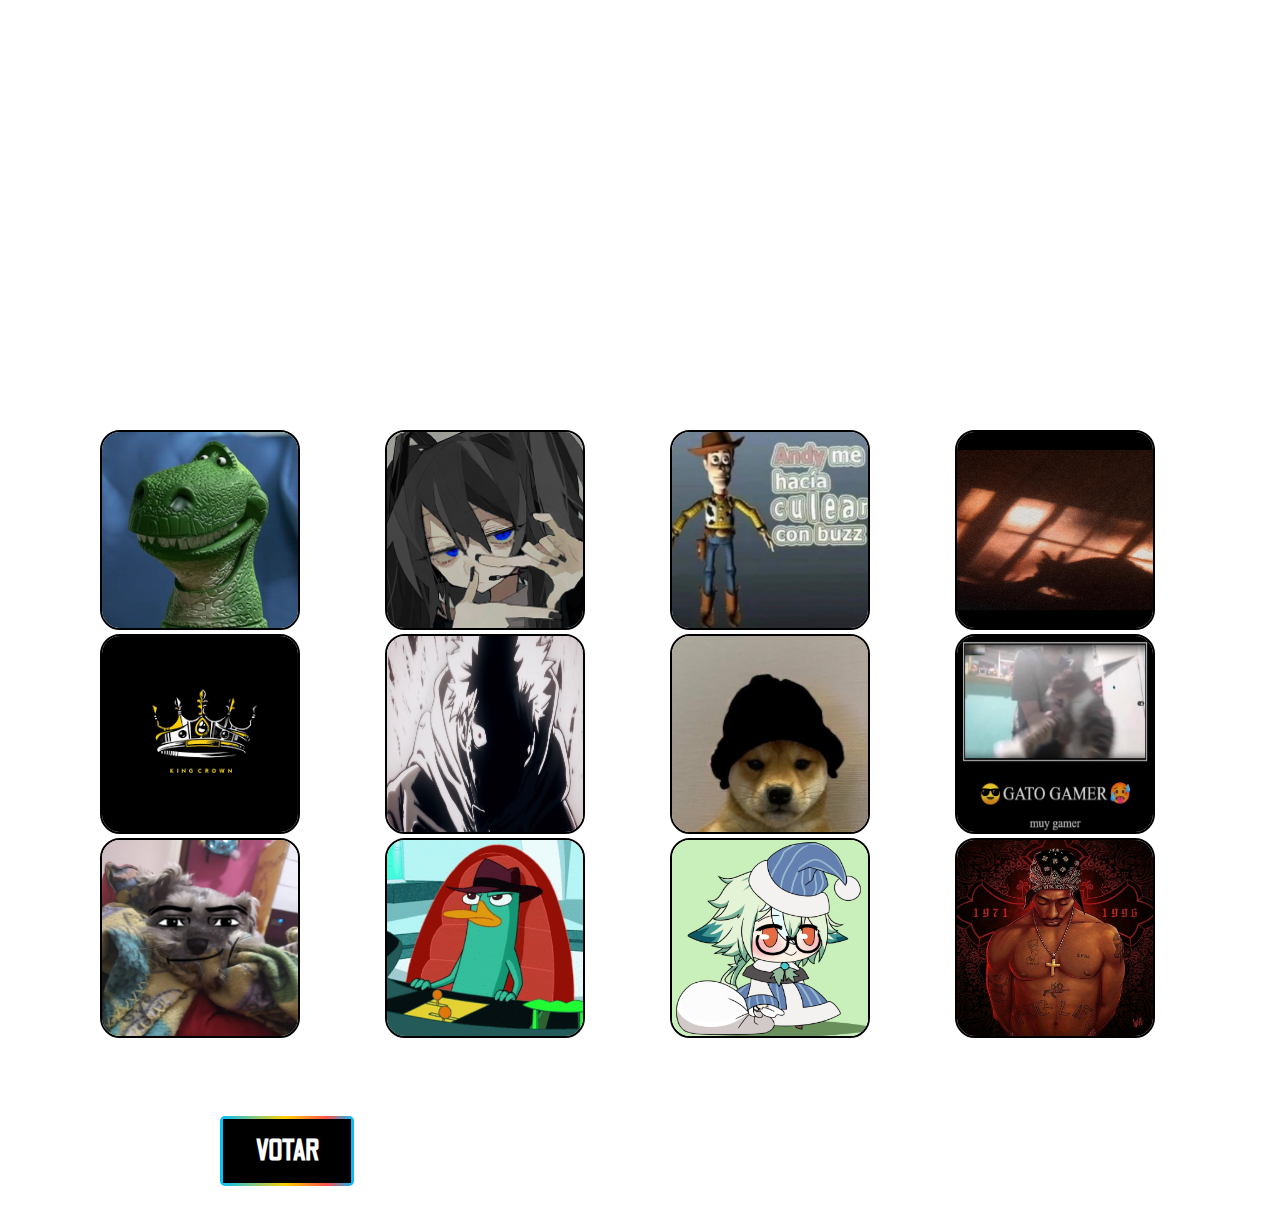
<file: index.html>
<!DOCTYPE html>
<html lang="en">
<head>
    <meta charset="UTF-8">
    <meta http-equiv="X-UA-Compatible" content="IE=edge">
    <meta name="viewport" content="width=device-width, initial-scale=1.0">
    <link href="https://cdn.jsdelivr.net/npm/bootstrap@5.1.3/dist/css/bootstrap.min.css" rel="stylesheet" integrity="sha384-1BmE4kWBq78iYhFldvKuhfTAU6auU8tT94WrHftjDbrCEXSU1oBoqyl2QvZ6jIW3" crossorigin="anonymous">
    <script src="https://cdn.jsdelivr.net/npm/@popperjs/core@2.10.2/dist/umd/popper.min.js" integrity="sha384-7+zCNj/IqJ95wo16oMtfsKbZ9ccEh31eOz1HGyDuCQ6wgnyJNSYdrPa03rtR1zdB" crossorigin="anonymous"></script>
    <script src="https://cdn.jsdelivr.net/npm/bootstrap@5.1.3/dist/js/bootstrap.min.js" integrity="sha384-QJHtvGhmr9XOIpI6YVutG+2QOK9T+ZnN4kzFN1RtK3zEFEIsxhlmWl5/YESvpZ13" crossorigin="anonymous"></script>
    <link rel="preconnect" href="https://fonts.googleapis.com">
    <link rel="preconnect" href="https://fonts.gstatic.com" crossorigin>
    <link rel="preconnect" href="https://fonts.googleapis.com">
    <link rel="preconnect" href="https://fonts.gstatic.com" crossorigin>
    <link href="https://fonts.googleapis.com/css2?family=Londrina+Outline&family=Monofett&family=Montserrat:wght@100&family=Nosifer&family=Teko:wght@300&family=Train+One&display=swap" rel="stylesheet">
    <link rel="stylesheet" href="./styles.css"/>
    <link rel="preconnect" href="https://fonts.googleapis.com">
    <link rel="preconnect" href="https://fonts.gstatic.com" crossorigin>
    <link rel="preconnect" href="https://fonts.googleapis.com">
    <link rel="preconnect" href="https://fonts.googleapis.com">
    <link rel="preconnect" href="https://fonts.googleapis.com">
    <link rel="preconnect" href="https://fonts.gstatic.com" crossorigin>
    <link href="https://fonts.googleapis.com/css2?family=Arbutus&family=Karantina:wght@700&family=Londrina+Outline&family=Monofett&family=Montserrat:wght@100&family=Nosifer&family=Odibee+Sans&family=Teko:wght@300&family=Train+One&display=swap" rel="stylesheet">
    <link href="https://fonts.googleapis.com/css2?family=Teko:wght@300&display=swap" rel="stylesheet">
    <script src="https://code.jquery.com/jquery-3.6.0.min.js" integrity="sha256-/xUj+3OJU5yExlq6GSYGSHk7tPXikynS7ogEvDej/m4=" crossorigin="anonymous"></script>
    <title>Home</title>
</head>
<body>
   
    <header>
        <div class="menu">
            <div class="label"><a href="index.html" class="hipervinculo">Home</a></div>
            <div class="spacer"></div>
            <div class="item"><a href="votaciones.html" class="hipervinculo">votaciones</a></div>
        </div>
    </header>
        <section class="Seccion">
            <div>
                <h2>Los premios Pitusa</h2>
                <h3>2021</h3>
                <p>Los premios que son organizados por la comunidad pitusa</p>
            </div>
        </section>
    <section class="fondo-Perfiles">
        <section class="ApartadoDePerfiles">
            <div id="carouselExampleSlidesOnly" class="carousel slide" data-bs-ride="carousel">
                <div class="carousel-inner">
                    <div class="carousel-item active">
                        <img src="./franco.jpg"  class="imagenes" alt="franco">
                    </div>
                    <div class="carousel-item">
                        <img src="./mike.jpg"  class="imagenes" alt="mike">
                    </div>
                    <div class="carousel-item">
                        <img src="./tomi.jpg"   class="imagenes" alt="rama">
                    </div>
                </div>
            </div>
            <div id="carouselExampleSlidesOnly" class="carousel slide" data-bs-ride="carousel">
                <div class="carousel-inner">
                    <div class="carousel-item active">
                        <img src="./zafiro.jpg"  class="imagenes" alt="zafiro">
                    </div>
                    <div class="carousel-item">
                        <img src="./ivan.jpg"   class="imagenes" alt="ivan">
                    </div>
                    <div class="carousel-item">
                        <img src="./rama.jpg"  class="imagenes"  alt="rama">
                    </div>
                </div>
            </div>
            <div id="carouselExampleSlidesOnly" class="carousel slide" data-bs-ride="carousel">
                <div class="carousel-inner">
                    <div class="carousel-item active">
                        <img src="./gudy.jpg"  class="imagenes" alt="yo">
                    </div>
                    <div class="carousel-item">
                        <img src="./bruno.jpg"  class="imagenes" alt="bruno">
                    </div>
                    <div class="carousel-item">
                        <img src="./feli.jpg"  class="imagenes"  alt="feli">
                    </div>
                </div>
            </div>
            <div id="carouselExampleSlidesOnly" class="carousel slide" data-bs-ride="carousel">
                <div class="carousel-inner">
                    <div class="carousel-item active">
                        <img src="./mimi.jpg"  class="imagenes" alt="mimi">
                    </div>
                    <div class="carousel-item">
                        <img src="./nico.jpg"  class="imagenes" alt="nico">
                    </div>
                    <div class="carousel-item">
                        <img src="./2pack.jpg"   class="imagenes" alt="2pack">
                    </div>
                </div>
            </div>
        </section>
    </section>
    <div class="ven-a-votar">
        <p>Que estas esperando? Empieza a votar ya!!</p>
        
        <a href="./votaciones.html" class="rainbow-button" alt="votar"></a>
    </div>

    <script src="votaciones.js">

    </script>
</body>
</html>
</file>
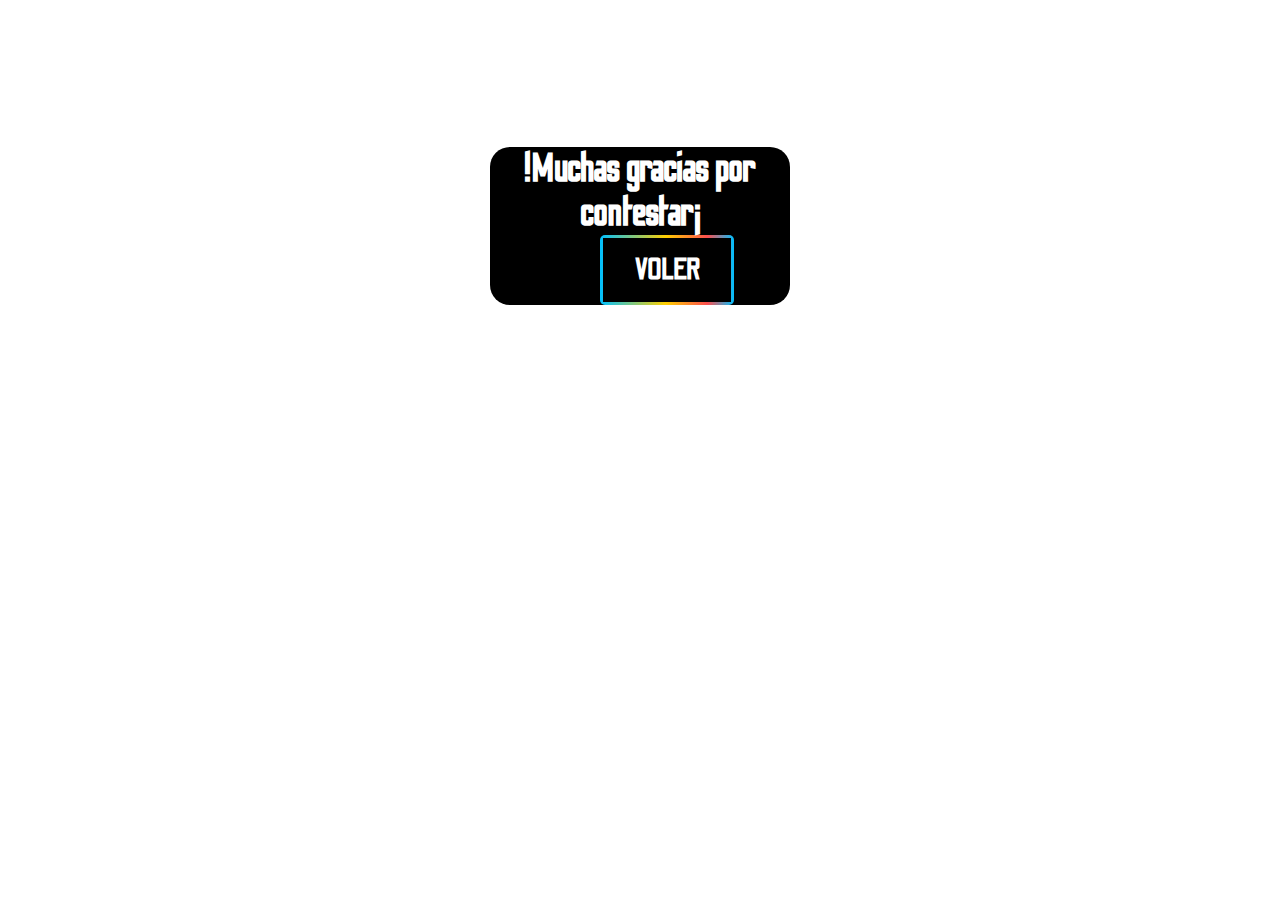
<file: Gracias.html>
<!DOCTYPE html>
<html lang="en">
<head>
    <meta charset="UTF-8">
    <meta http-equiv="X-UA-Compatible" content="IE=edge">
    <meta name="viewport" content="width=device-width, initial-scale=1.0">
    <link href="https://cdn.jsdelivr.net/npm/bootstrap@5.1.3/dist/css/bootstrap.min.css" rel="stylesheet" integrity="sha384-1BmE4kWBq78iYhFldvKuhfTAU6auU8tT94WrHftjDbrCEXSU1oBoqyl2QvZ6jIW3" crossorigin="anonymous">
    <script src="https://cdn.jsdelivr.net/npm/@popperjs/core@2.10.2/dist/umd/popper.min.js" integrity="sha384-7+zCNj/IqJ95wo16oMtfsKbZ9ccEh31eOz1HGyDuCQ6wgnyJNSYdrPa03rtR1zdB" crossorigin="anonymous"></script>
    <script src="https://cdn.jsdelivr.net/npm/bootstrap@5.1.3/dist/js/bootstrap.min.js" integrity="sha384-QJHtvGhmr9XOIpI6YVutG+2QOK9T+ZnN4kzFN1RtK3zEFEIsxhlmWl5/YESvpZ13" crossorigin="anonymous"></script>
    <link rel="preconnect" href="https://fonts.googleapis.com">
    <link rel="preconnect" href="https://fonts.gstatic.com" crossorigin>
    <link rel="preconnect" href="https://fonts.googleapis.com">
    <link rel="preconnect" href="https://fonts.gstatic.com" crossorigin>
    <link href="https://fonts.googleapis.com/css2?family=Londrina+Outline&family=Monofett&family=Montserrat:wght@100&family=Nosifer&family=Teko:wght@300&family=Train+One&display=swap" rel="stylesheet">
    <link rel="stylesheet" href="./styles.css"/>
    <link rel="preconnect" href="https://fonts.googleapis.com">
    <link rel="preconnect" href="https://fonts.gstatic.com" crossorigin>
    <link rel="preconnect" href="https://fonts.googleapis.com">
    <link rel="preconnect" href="https://fonts.googleapis.com">
    <link rel="preconnect" href="https://fonts.googleapis.com">
    <link rel="preconnect" href="https://fonts.gstatic.com" crossorigin>
    <link href="https://fonts.googleapis.com/css2?family=Arbutus&family=Karantina:wght@700&family=Londrina+Outline&family=Monofett&family=Montserrat:wght@100&family=Nosifer&family=Odibee+Sans&family=Teko:wght@300&family=Train+One&display=swap" rel="stylesheet">
    <link href="https://fonts.googleapis.com/css2?family=Teko:wght@300&display=swap" rel="stylesheet">
    <script src="https://code.jquery.com/jquery-3.6.0.min.js" integrity="sha256-/xUj+3OJU5yExlq6GSYGSHk7tPXikynS7ogEvDej/m4=" crossorigin="anonymous"></script>
    <title>Gracias</title>
</head>
<body>
    
    <div class="menu">
        <div class="label"><a href="index.html" class="hipervinculo">Home</a></div>
        <div class="spacer"></div>
        <div class="item"><a href="votaciones.html" class="hipervinculo">votaciones</a></div>
    </div> <br>

    <div class="gracias">
        <h1>!Muchas gracias por contestar¡</h1>
        <a href="./index.html" class="rainbow-button"  style="margin-left: 110px;"  alt="Voler"></a>
    </div>




    <script src="votaciones.js">

    </script>
</body>
</html>
</file>
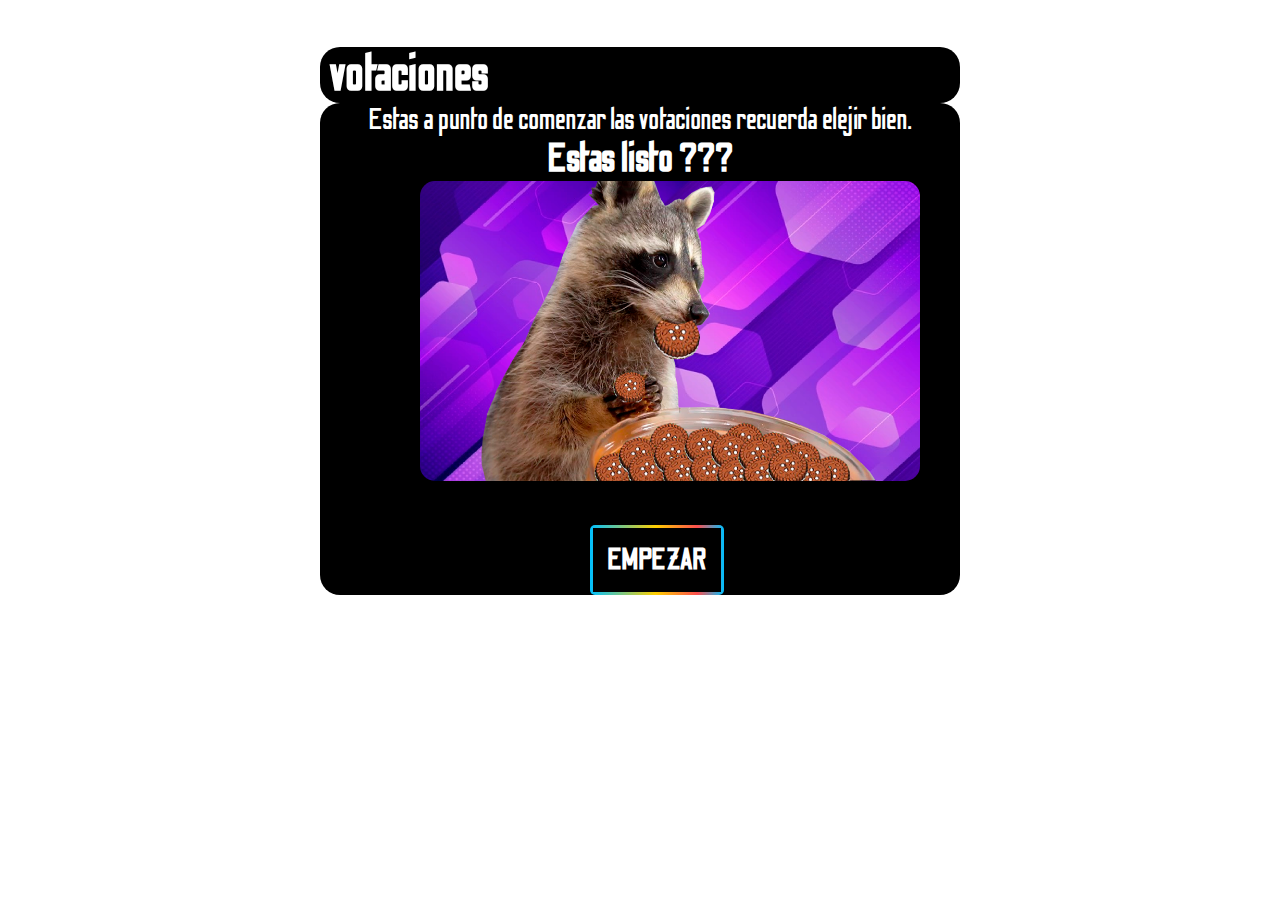
<file: votaciones.html>
<!DOCTYPE html>
<html lang="en">
<head>
    <meta charset="UTF-8">
    <meta http-equiv="X-UA-Compatible" content="IE=edge">
    <meta name="viewport" content="width=device-width, initial-scale=1.0">
    <link href="https://cdn.jsdelivr.net/npm/bootstrap@5.1.3/dist/css/bootstrap.min.css" rel="stylesheet" integrity="sha384-1BmE4kWBq78iYhFldvKuhfTAU6auU8tT94WrHftjDbrCEXSU1oBoqyl2QvZ6jIW3" crossorigin="anonymous">
    <script src="https://cdn.jsdelivr.net/npm/@popperjs/core@2.10.2/dist/umd/popper.min.js" integrity="sha384-7+zCNj/IqJ95wo16oMtfsKbZ9ccEh31eOz1HGyDuCQ6wgnyJNSYdrPa03rtR1zdB" crossorigin="anonymous"></script>
    <script src="https://cdn.jsdelivr.net/npm/bootstrap@5.1.3/dist/js/bootstrap.min.js" integrity="sha384-QJHtvGhmr9XOIpI6YVutG+2QOK9T+ZnN4kzFN1RtK3zEFEIsxhlmWl5/YESvpZ13" crossorigin="anonymous"></script>
    <link rel="preconnect" href="https://fonts.googleapis.com">
    <link rel="preconnect" href="https://fonts.gstatic.com" crossorigin>
    <link rel="preconnect" href="https://fonts.googleapis.com">
    <link rel="preconnect" href="https://fonts.gstatic.com" crossorigin>
    <link href="https://fonts.googleapis.com/css2?family=Londrina+Outline&family=Monofett&family=Montserrat:wght@100&family=Nosifer&family=Teko:wght@300&family=Train+One&display=swap" rel="stylesheet">
    <link rel="stylesheet" href="./styles.css"/>
    <link rel="preconnect" href="https://fonts.googleapis.com">
    <link rel="preconnect" href="https://fonts.gstatic.com" crossorigin>
    <link rel="preconnect" href="https://fonts.googleapis.com">
    <link rel="preconnect" href="https://fonts.googleapis.com">
    <link rel="preconnect" href="https://fonts.googleapis.com">
    <link rel="preconnect" href="https://fonts.gstatic.com" crossorigin>
    <link href="https://fonts.googleapis.com/css2?family=Arbutus&family=Karantina:wght@700&family=Londrina+Outline&family=Monofett&family=Montserrat:wght@100&family=Nosifer&family=Odibee+Sans&family=Teko:wght@300&family=Train+One&display=swap" rel="stylesheet">
    <link href="https://fonts.googleapis.com/css2?family=Teko:wght@300&display=swap" rel="stylesheet">
    <script src="https://code.jquery.com/jquery-3.6.0.min.js" integrity="sha256-/xUj+3OJU5yExlq6GSYGSHk7tPXikynS7ogEvDej/m4=" crossorigin="anonymous"></script>
    <title>votaciones</title>
</head>
<body>
    
    <div class="menu">
        <div class="label"><a href="index.html" class="hipervinculo">Home</a></div>
        <div class="spacer"></div>
        <div class="item"><a href="votaciones.html" class="hipervinculo">votaciones</a></div>
    </div> <br>

    <section class="fondo-general-1">
        <div>
            <h1>votaciones</h1>
        </div>
    </section>
    <section class="fondo-general-2">

        <p>Estas a punto de comenzar las votaciones recuerda elejir bien.</p>
        <h3>Estas listo ???</h3>
        <img src="./Mapache_comiendo_pitusas.jpg"  alt="mapache">
        <a href="./Votaciones1.html" class="rainbow-button" alt="Empezar"></a>
    </section>

    
















    <script src="votaciones.js">

    </script>
</body>
</html>
</file>
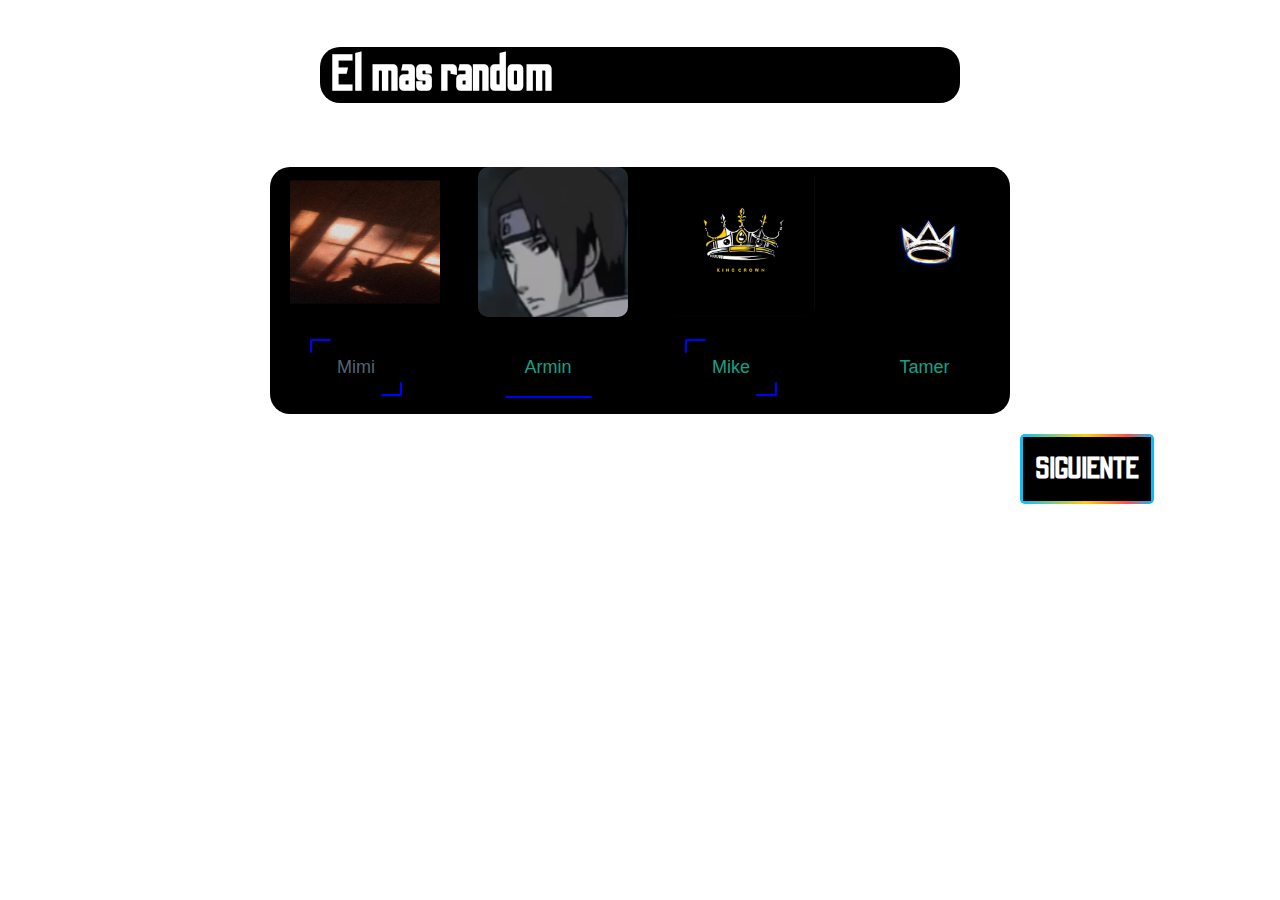
<file: Votaciones1.html>
<!DOCTYPE html>
<html lang="en">
<head>
    <meta charset="UTF-8">
    <meta http-equiv="X-UA-Compatible" content="IE=edge">
    <meta name="viewport" content="width=device-width, initial-scale=1.0">
    <link href="https://cdn.jsdelivr.net/npm/bootstrap@5.1.3/dist/css/bootstrap.min.css" rel="stylesheet" integrity="sha384-1BmE4kWBq78iYhFldvKuhfTAU6auU8tT94WrHftjDbrCEXSU1oBoqyl2QvZ6jIW3" crossorigin="anonymous">
    <script src="https://cdn.jsdelivr.net/npm/@popperjs/core@2.10.2/dist/umd/popper.min.js" integrity="sha384-7+zCNj/IqJ95wo16oMtfsKbZ9ccEh31eOz1HGyDuCQ6wgnyJNSYdrPa03rtR1zdB" crossorigin="anonymous"></script>
    <script src="https://cdn.jsdelivr.net/npm/bootstrap@5.1.3/dist/js/bootstrap.min.js" integrity="sha384-QJHtvGhmr9XOIpI6YVutG+2QOK9T+ZnN4kzFN1RtK3zEFEIsxhlmWl5/YESvpZ13" crossorigin="anonymous"></script>
    <link rel="preconnect" href="https://fonts.googleapis.com">
    <link rel="preconnect" href="https://fonts.gstatic.com" crossorigin>
    <link rel="preconnect" href="https://fonts.googleapis.com">
    <link rel="preconnect" href="https://fonts.gstatic.com" crossorigin>
    <link href="https://fonts.googleapis.com/css2?family=Londrina+Outline&family=Monofett&family=Montserrat:wght@100&family=Nosifer&family=Teko:wght@300&family=Train+One&display=swap" rel="stylesheet">
    <link rel="stylesheet" href="./styles.css"/>
    <link rel="preconnect" href="https://fonts.googleapis.com">
    <link rel="preconnect" href="https://fonts.gstatic.com" crossorigin>
    <link rel="preconnect" href="https://fonts.googleapis.com">
    <link rel="preconnect" href="https://fonts.googleapis.com">
    <link rel="preconnect" href="https://fonts.googleapis.com">
    <link rel="preconnect" href="https://fonts.gstatic.com" crossorigin>
    <link href="https://fonts.googleapis.com/css2?family=Arbutus&family=Karantina:wght@700&family=Londrina+Outline&family=Monofett&family=Montserrat:wght@100&family=Nosifer&family=Odibee+Sans&family=Teko:wght@300&family=Train+One&display=swap" rel="stylesheet">
    <link href="https://fonts.googleapis.com/css2?family=Teko:wght@300&display=swap" rel="stylesheet">
    <script src="https://code.jquery.com/jquery-3.6.0.min.js" integrity="sha256-/xUj+3OJU5yExlq6GSYGSHk7tPXikynS7ogEvDej/m4=" crossorigin="anonymous"></script>
    <title>votaciones1</title>
</head>
<body>
    
    <div class="menu">
        <div class="label"><a href="Index.html" class="hipervinculo">Home</a></div>
        <div class="spacer"></div>
        <div class="item"><a href="votaciones.html" class="hipervinculo">votaciones</a></div>
    </div> <br>

    <section class="fondo-general-1">
        <div>
            <h1>El mas random</h1>
        </div>
    </section>
    <h1 class="titulos">Quien fue el mas random, elije segun tu criterio:</h1>
    <section class="seccion-1-votacion">
        <div>
            <img src="./mimi.jpg" alt="mimi">
            <button class="button type1">Mimi</button>
        </div>
        <div>
            <img src="./armin.jpg" alt="armin">
            <button class="button type2">Armin</button>
        </div>
        <div>
             <img src="./mike.jpg" alt="mike">
             <button class="button type3">Mike</button>
        </div>
        <div>
            <img src="./tamer.jpg" alt="tamer">
            <button class="button type4">Tamer</button>
        </div>
    </section>
    <section>
        <a href="./votaciones2.html" class="rainbow-button" style="margin-left: 1000px;" alt="Siguiente"></a>
    </section>
    
















    <script src="votaciones.js">

    </script>
</body>
</html>
</file>
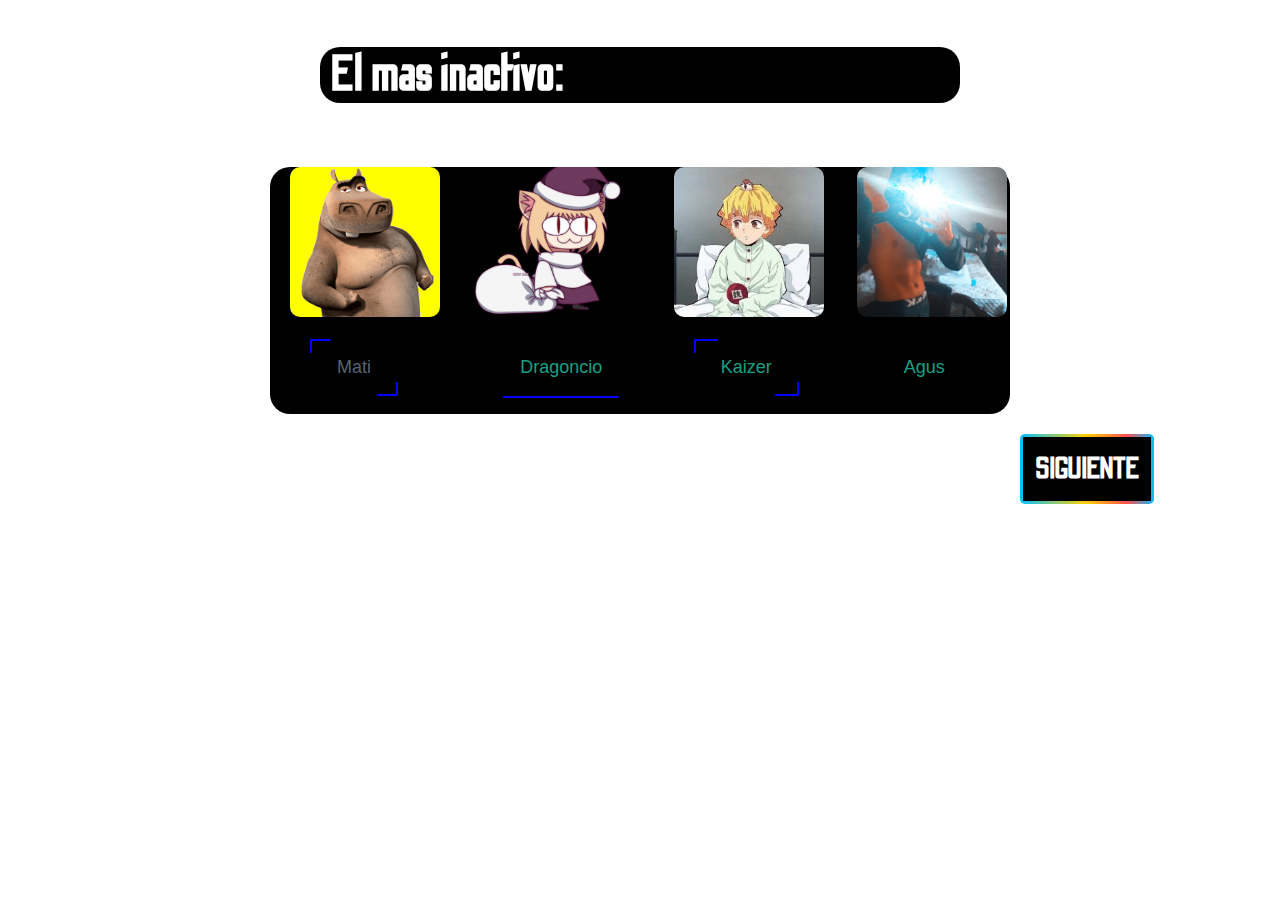
<file: votaciones10.html>
<!DOCTYPE html>
<html lang="en">
<head>
    <meta charset="UTF-8">
    <meta http-equiv="X-UA-Compatible" content="IE=edge">
    <meta name="viewport" content="width=device-width, initial-scale=1.0">
    <link href="https://cdn.jsdelivr.net/npm/bootstrap@5.1.3/dist/css/bootstrap.min.css" rel="stylesheet" integrity="sha384-1BmE4kWBq78iYhFldvKuhfTAU6auU8tT94WrHftjDbrCEXSU1oBoqyl2QvZ6jIW3" crossorigin="anonymous">
    <script src="https://cdn.jsdelivr.net/npm/@popperjs/core@2.10.2/dist/umd/popper.min.js" integrity="sha384-7+zCNj/IqJ95wo16oMtfsKbZ9ccEh31eOz1HGyDuCQ6wgnyJNSYdrPa03rtR1zdB" crossorigin="anonymous"></script>
    <script src="https://cdn.jsdelivr.net/npm/bootstrap@5.1.3/dist/js/bootstrap.min.js" integrity="sha384-QJHtvGhmr9XOIpI6YVutG+2QOK9T+ZnN4kzFN1RtK3zEFEIsxhlmWl5/YESvpZ13" crossorigin="anonymous"></script>
    <link rel="preconnect" href="https://fonts.googleapis.com">
    <link rel="preconnect" href="https://fonts.gstatic.com" crossorigin>
    <link rel="preconnect" href="https://fonts.googleapis.com">
    <link rel="preconnect" href="https://fonts.gstatic.com" crossorigin>
    <link href="https://fonts.googleapis.com/css2?family=Londrina+Outline&family=Monofett&family=Montserrat:wght@100&family=Nosifer&family=Teko:wght@300&family=Train+One&display=swap" rel="stylesheet">
    <link rel="stylesheet" href="./styles.css"/>
    <link rel="preconnect" href="https://fonts.googleapis.com">
    <link rel="preconnect" href="https://fonts.gstatic.com" crossorigin>
    <link rel="preconnect" href="https://fonts.googleapis.com">
    <link rel="preconnect" href="https://fonts.googleapis.com">
    <link rel="preconnect" href="https://fonts.googleapis.com">
    <link rel="preconnect" href="https://fonts.gstatic.com" crossorigin>
    <link href="https://fonts.googleapis.com/css2?family=Arbutus&family=Karantina:wght@700&family=Londrina+Outline&family=Monofett&family=Montserrat:wght@100&family=Nosifer&family=Odibee+Sans&family=Teko:wght@300&family=Train+One&display=swap" rel="stylesheet">
    <link href="https://fonts.googleapis.com/css2?family=Teko:wght@300&display=swap" rel="stylesheet">
    <script src="https://code.jquery.com/jquery-3.6.0.min.js" integrity="sha256-/xUj+3OJU5yExlq6GSYGSHk7tPXikynS7ogEvDej/m4=" crossorigin="anonymous"></script>
    <title>votaciones10</title>
</head>
<body>
    
    <div class="menu">
        <div class="label"><a href="Index.html" class="hipervinculo">Home</a></div>
        <div class="spacer"></div>
        <div class="item"><a href="votaciones.html" class="hipervinculo">votaciones</a></div>
    </div> <br>

    <section class="fondo-general-1">
        <div>
            <h1>El mas inactivo:</h1>
        </div>
    </section>
    <h1 class="titulos">No se meten ni en pedo.</h1>
    <section class="seccion-1-votacion">
        <div>
            <img src="./mati.jpg" alt="mati">
            <button class="button type1">Mati</button>
        </div>
        <div>
            <img src="./Dragoncio.jpg" alt="Dragoncio">
            <button class="button type2">Dragoncio</button>
        </div>
        <div>
            <img src="./kaizer.jpg" alt="kaizer">
             <button class="button type3">Kaizer</button>
        </div>
        <div>
            <img src="./agus.jpg" alt="Agus">
            <button class="button type4">Agus</button>
        </div>
    </section>
    <section>
        <a href="./votaciones11.html" class="rainbow-button" style="margin-left: 1000px;" alt="Siguiente"></a>
    </section>
















    <script src="votaciones.js">

    </script>
</body>
</html>
</file>
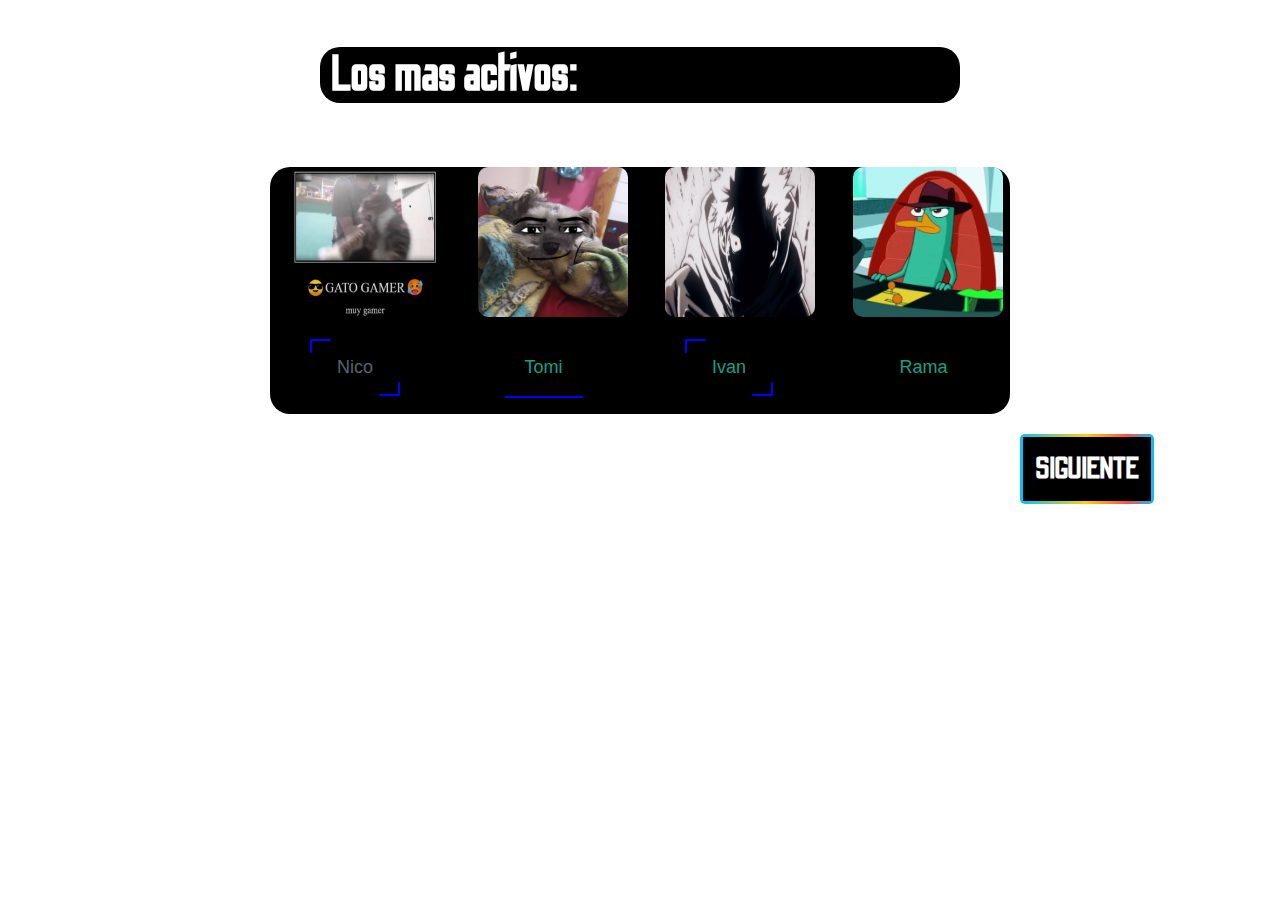
<file: votaciones11.html>
<!DOCTYPE html>
<html lang="en">
<head>
    <meta charset="UTF-8">
    <meta http-equiv="X-UA-Compatible" content="IE=edge">
    <meta name="viewport" content="width=device-width, initial-scale=1.0">
    <link href="https://cdn.jsdelivr.net/npm/bootstrap@5.1.3/dist/css/bootstrap.min.css" rel="stylesheet" integrity="sha384-1BmE4kWBq78iYhFldvKuhfTAU6auU8tT94WrHftjDbrCEXSU1oBoqyl2QvZ6jIW3" crossorigin="anonymous">
    <script src="https://cdn.jsdelivr.net/npm/@popperjs/core@2.10.2/dist/umd/popper.min.js" integrity="sha384-7+zCNj/IqJ95wo16oMtfsKbZ9ccEh31eOz1HGyDuCQ6wgnyJNSYdrPa03rtR1zdB" crossorigin="anonymous"></script>
    <script src="https://cdn.jsdelivr.net/npm/bootstrap@5.1.3/dist/js/bootstrap.min.js" integrity="sha384-QJHtvGhmr9XOIpI6YVutG+2QOK9T+ZnN4kzFN1RtK3zEFEIsxhlmWl5/YESvpZ13" crossorigin="anonymous"></script>
    <link rel="preconnect" href="https://fonts.googleapis.com">
    <link rel="preconnect" href="https://fonts.gstatic.com" crossorigin>
    <link rel="preconnect" href="https://fonts.googleapis.com">
    <link rel="preconnect" href="https://fonts.gstatic.com" crossorigin>
    <link href="https://fonts.googleapis.com/css2?family=Londrina+Outline&family=Monofett&family=Montserrat:wght@100&family=Nosifer&family=Teko:wght@300&family=Train+One&display=swap" rel="stylesheet">
    <link rel="stylesheet" href="./styles.css"/>
    <link rel="preconnect" href="https://fonts.googleapis.com">
    <link rel="preconnect" href="https://fonts.gstatic.com" crossorigin>
    <link rel="preconnect" href="https://fonts.googleapis.com">
    <link rel="preconnect" href="https://fonts.googleapis.com">
    <link rel="preconnect" href="https://fonts.googleapis.com">
    <link rel="preconnect" href="https://fonts.gstatic.com" crossorigin>
    <link href="https://fonts.googleapis.com/css2?family=Arbutus&family=Karantina:wght@700&family=Londrina+Outline&family=Monofett&family=Montserrat:wght@100&family=Nosifer&family=Odibee+Sans&family=Teko:wght@300&family=Train+One&display=swap" rel="stylesheet">
    <link href="https://fonts.googleapis.com/css2?family=Teko:wght@300&display=swap" rel="stylesheet">
    <script src="https://code.jquery.com/jquery-3.6.0.min.js" integrity="sha256-/xUj+3OJU5yExlq6GSYGSHk7tPXikynS7ogEvDej/m4=" crossorigin="anonymous"></script>
    <title>votaciones11</title>
</head>
<body>
    
    <div class="menu">
        <div class="label"><a href="Index.html" class="hipervinculo">Home</a></div>
        <div class="spacer"></div>
        <div class="item"><a href="votaciones.html" class="hipervinculo">votaciones</a></div>
    </div> <br>

    <section class="fondo-general-1">
        <div>
            <h1>Los mas activos:</h1>
        </div>
    </section>
    <h1 class="titulos">Estos directamente no se van.</h1>
    <section class="seccion-1-votacion">
        <div>
            <img src="./nico.jpg" alt="nico7">
            <button class="button type1">Nico</button>
        </div>
        <div>
            <img src="./tomi.jpg" alt="tomi7">
            <button class="button type2">Tomi</button>
        </div>
        <div>
            <img src="./ivan.jpg" alt="ivan7">
             <button class="button type3">Ivan</button>
        </div>
        <div>
            <img src="./rama.jpg" alt="rama7">
            <button class="button type4">Rama</button>
        </div>
    </section>
    <section>
        <a href="./votaciones12.html" class="rainbow-button" style="margin-left: 1000px;" alt="Siguiente"></a>
    </section>











    <script src="votaciones.js">

    </script>
</body>
</html>
</file>
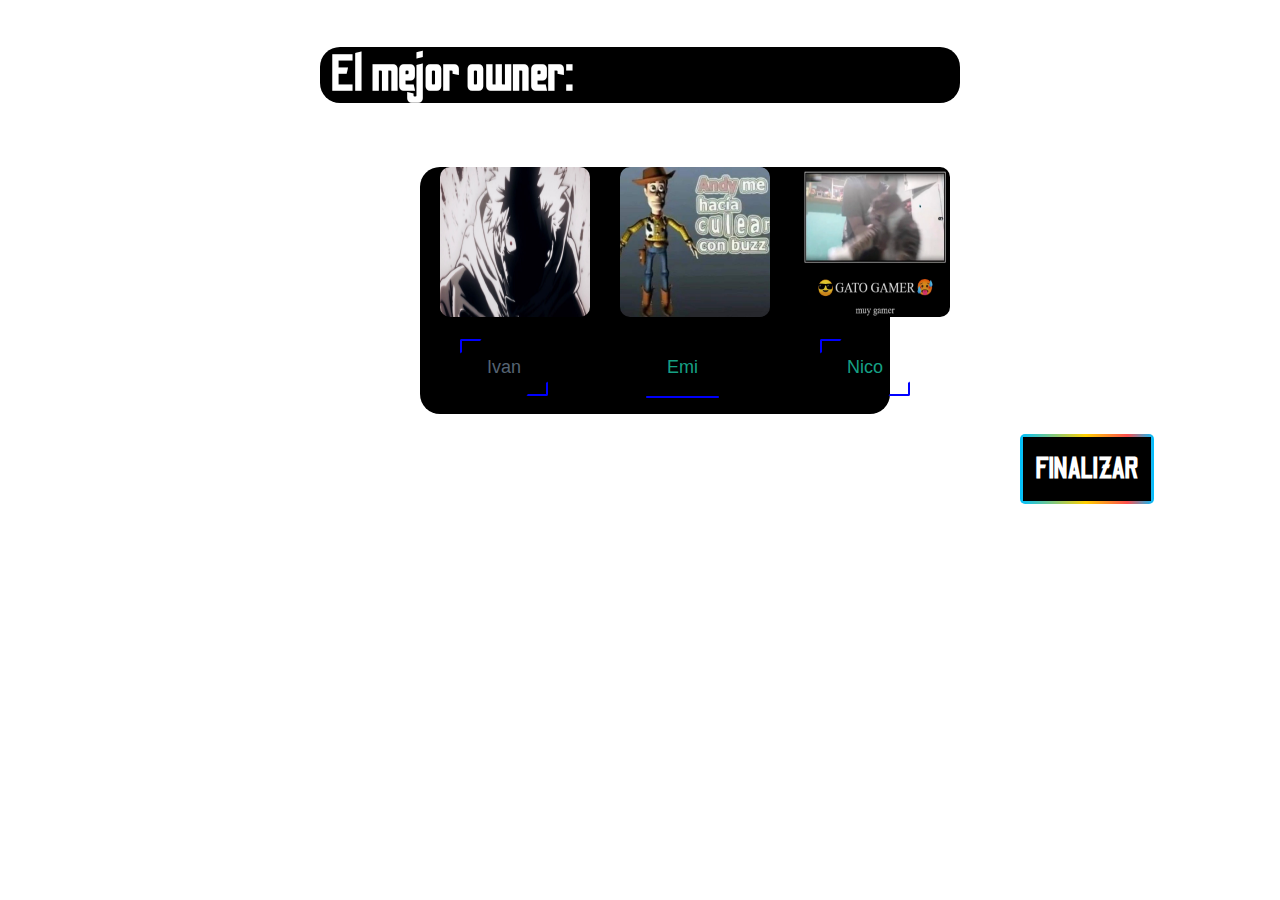
<file: votaciones12.html>
<!DOCTYPE html>
<html lang="en">
<head>
    <meta charset="UTF-8">
    <meta http-equiv="X-UA-Compatible" content="IE=edge">
    <meta name="viewport" content="width=device-width, initial-scale=1.0">
    <link href="https://cdn.jsdelivr.net/npm/bootstrap@5.1.3/dist/css/bootstrap.min.css" rel="stylesheet" integrity="sha384-1BmE4kWBq78iYhFldvKuhfTAU6auU8tT94WrHftjDbrCEXSU1oBoqyl2QvZ6jIW3" crossorigin="anonymous">
    <script src="https://cdn.jsdelivr.net/npm/@popperjs/core@2.10.2/dist/umd/popper.min.js" integrity="sha384-7+zCNj/IqJ95wo16oMtfsKbZ9ccEh31eOz1HGyDuCQ6wgnyJNSYdrPa03rtR1zdB" crossorigin="anonymous"></script>
    <script src="https://cdn.jsdelivr.net/npm/bootstrap@5.1.3/dist/js/bootstrap.min.js" integrity="sha384-QJHtvGhmr9XOIpI6YVutG+2QOK9T+ZnN4kzFN1RtK3zEFEIsxhlmWl5/YESvpZ13" crossorigin="anonymous"></script>
    <link rel="preconnect" href="https://fonts.googleapis.com">
    <link rel="preconnect" href="https://fonts.gstatic.com" crossorigin>
    <link rel="preconnect" href="https://fonts.googleapis.com">
    <link rel="preconnect" href="https://fonts.gstatic.com" crossorigin>
    <link href="https://fonts.googleapis.com/css2?family=Londrina+Outline&family=Monofett&family=Montserrat:wght@100&family=Nosifer&family=Teko:wght@300&family=Train+One&display=swap" rel="stylesheet">
    <link rel="stylesheet" href="./styles.css"/>
    <link rel="preconnect" href="https://fonts.googleapis.com">
    <link rel="preconnect" href="https://fonts.gstatic.com" crossorigin>
    <link rel="preconnect" href="https://fonts.googleapis.com">
    <link rel="preconnect" href="https://fonts.googleapis.com">
    <link rel="preconnect" href="https://fonts.googleapis.com">
    <link rel="preconnect" href="https://fonts.gstatic.com" crossorigin>
    <link href="https://fonts.googleapis.com/css2?family=Arbutus&family=Karantina:wght@700&family=Londrina+Outline&family=Monofett&family=Montserrat:wght@100&family=Nosifer&family=Odibee+Sans&family=Teko:wght@300&family=Train+One&display=swap" rel="stylesheet">
    <link href="https://fonts.googleapis.com/css2?family=Teko:wght@300&display=swap" rel="stylesheet">
    <script src="https://code.jquery.com/jquery-3.6.0.min.js" integrity="sha256-/xUj+3OJU5yExlq6GSYGSHk7tPXikynS7ogEvDej/m4=" crossorigin="anonymous"></script>
    <title>votaciones12</title>
</head>
<body>
    
    <div class="menu">
        <div class="label"><a href="Index.html" class="hipervinculo">Home</a></div>
        <div class="spacer"></div>
        <div class="item"><a href="votaciones.html" class="hipervinculo">votaciones</a></div>
    </div> <br>

    <section class="fondo-general-1" >
        <div>
            <h1>El mejor owner:</h1>
        </div>
    </section>
    <h1 class="titulos">Aca se decide todo, quien se gano el corazon del server?</h1>
    <section class="seccion-1-votacion" style="margin-left: 400px; margin-right: 370px;">
        <div>
            <img src="./ivan.jpg" alt="ivan8">
            <button class="button type1">Ivan</button>
        </div>
        <div>
            <img src="./gudy.jpg" alt="Emi8">
            <button class="button type2">Emi</button>
        </div>
        <div>
            <img src="./nico.jpg" alt="nico8">
             <button class="button type3">Nico</button>
        </div>
    </section>
    <section>
        <a href="./Gracias.html" class="rainbow-button" style="margin-left: 1000px;" alt="Finalizar"></a>
    </section>













    <script src="votaciones.js">

    </script>
</body>
</html>
</file>
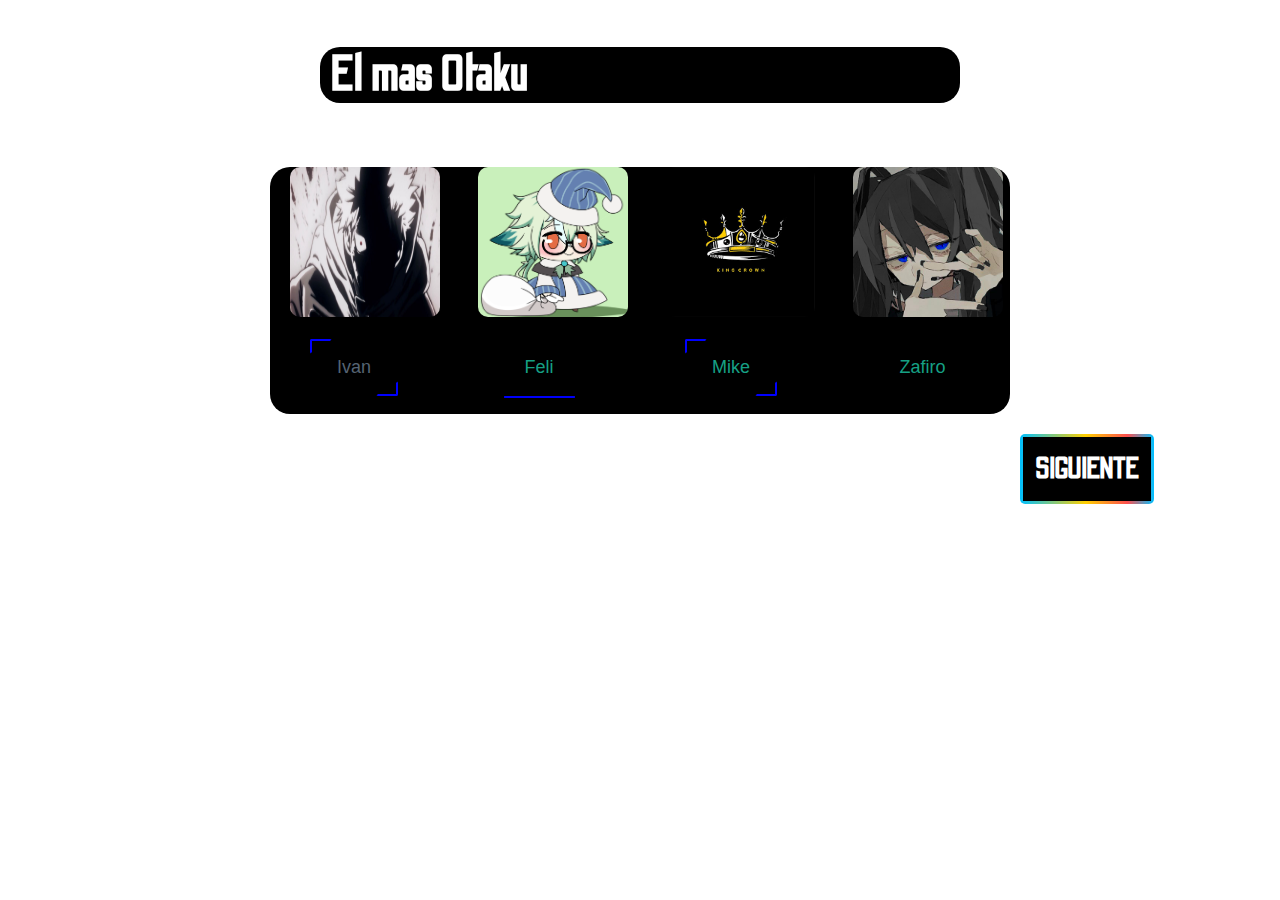
<file: votaciones2.html>
<!DOCTYPE html>
<html lang="en">
<head>
    <meta charset="UTF-8">
    <meta http-equiv="X-UA-Compatible" content="IE=edge">
    <meta name="viewport" content="width=device-width, initial-scale=1.0">
    <link href="https://cdn.jsdelivr.net/npm/bootstrap@5.1.3/dist/css/bootstrap.min.css" rel="stylesheet" integrity="sha384-1BmE4kWBq78iYhFldvKuhfTAU6auU8tT94WrHftjDbrCEXSU1oBoqyl2QvZ6jIW3" crossorigin="anonymous">
    <script src="https://cdn.jsdelivr.net/npm/@popperjs/core@2.10.2/dist/umd/popper.min.js" integrity="sha384-7+zCNj/IqJ95wo16oMtfsKbZ9ccEh31eOz1HGyDuCQ6wgnyJNSYdrPa03rtR1zdB" crossorigin="anonymous"></script>
    <script src="https://cdn.jsdelivr.net/npm/bootstrap@5.1.3/dist/js/bootstrap.min.js" integrity="sha384-QJHtvGhmr9XOIpI6YVutG+2QOK9T+ZnN4kzFN1RtK3zEFEIsxhlmWl5/YESvpZ13" crossorigin="anonymous"></script>
    <link rel="preconnect" href="https://fonts.googleapis.com">
    <link rel="preconnect" href="https://fonts.gstatic.com" crossorigin>
    <link rel="preconnect" href="https://fonts.googleapis.com">
    <link rel="preconnect" href="https://fonts.gstatic.com" crossorigin>
    <link href="https://fonts.googleapis.com/css2?family=Londrina+Outline&family=Monofett&family=Montserrat:wght@100&family=Nosifer&family=Teko:wght@300&family=Train+One&display=swap" rel="stylesheet">
    <link rel="stylesheet" href="./styles.css"/>
    <link rel="preconnect" href="https://fonts.googleapis.com">
    <link rel="preconnect" href="https://fonts.gstatic.com" crossorigin>
    <link rel="preconnect" href="https://fonts.googleapis.com">
    <link rel="preconnect" href="https://fonts.googleapis.com">
    <link rel="preconnect" href="https://fonts.googleapis.com">
    <link rel="preconnect" href="https://fonts.gstatic.com" crossorigin>
    <link href="https://fonts.googleapis.com/css2?family=Arbutus&family=Karantina:wght@700&family=Londrina+Outline&family=Monofett&family=Montserrat:wght@100&family=Nosifer&family=Odibee+Sans&family=Teko:wght@300&family=Train+One&display=swap" rel="stylesheet">
    <link href="https://fonts.googleapis.com/css2?family=Teko:wght@300&display=swap" rel="stylesheet">
    <script src="https://code.jquery.com/jquery-3.6.0.min.js" integrity="sha256-/xUj+3OJU5yExlq6GSYGSHk7tPXikynS7ogEvDej/m4=" crossorigin="anonymous"></script>
    <title>votaciones2</title>
</head>
<body>
    
    <div class="menu">
        <div class="label"><a href="Index.html" class="hipervinculo">Home</a></div>
        <div class="spacer"></div>
        <div class="item"><a href="votaciones.html" class="hipervinculo">votaciones</a></div>
    </div> <br>

    <section class="fondo-general-1">
        <div>
            <h1>El mas Otaku</h1>
        </div>
    </section>
    <h1 class="titulos">El anime es adictivo, quien es adicto totalemente?</h1>
    <section class="seccion-1-votacion">
        <div>
            <img src="./ivan.jpg" alt="ivan">
            <button class="button type1">Ivan</button>
        </div>
        <div>
            <img src="./feli.jpg" alt="felipe">
            <button class="button type2">Feli</button>
        </div>
        <div>
             <img src="./mike.jpg" alt="mike2">
             <button class="button type3">Mike</button>
        </div>
        <div>
            <img src="./zafiro.jpg" alt="zafiro">
            <button class="button type4">Zafiro</button>
        </div>
    </section>
    <section>
        <a href="./votaciones3.html" class="rainbow-button" style="margin-left: 1000px;" alt="Siguiente"></a>
    </section>








    <script src="votaciones.js">

    </script>
</body>
</html>
</file>
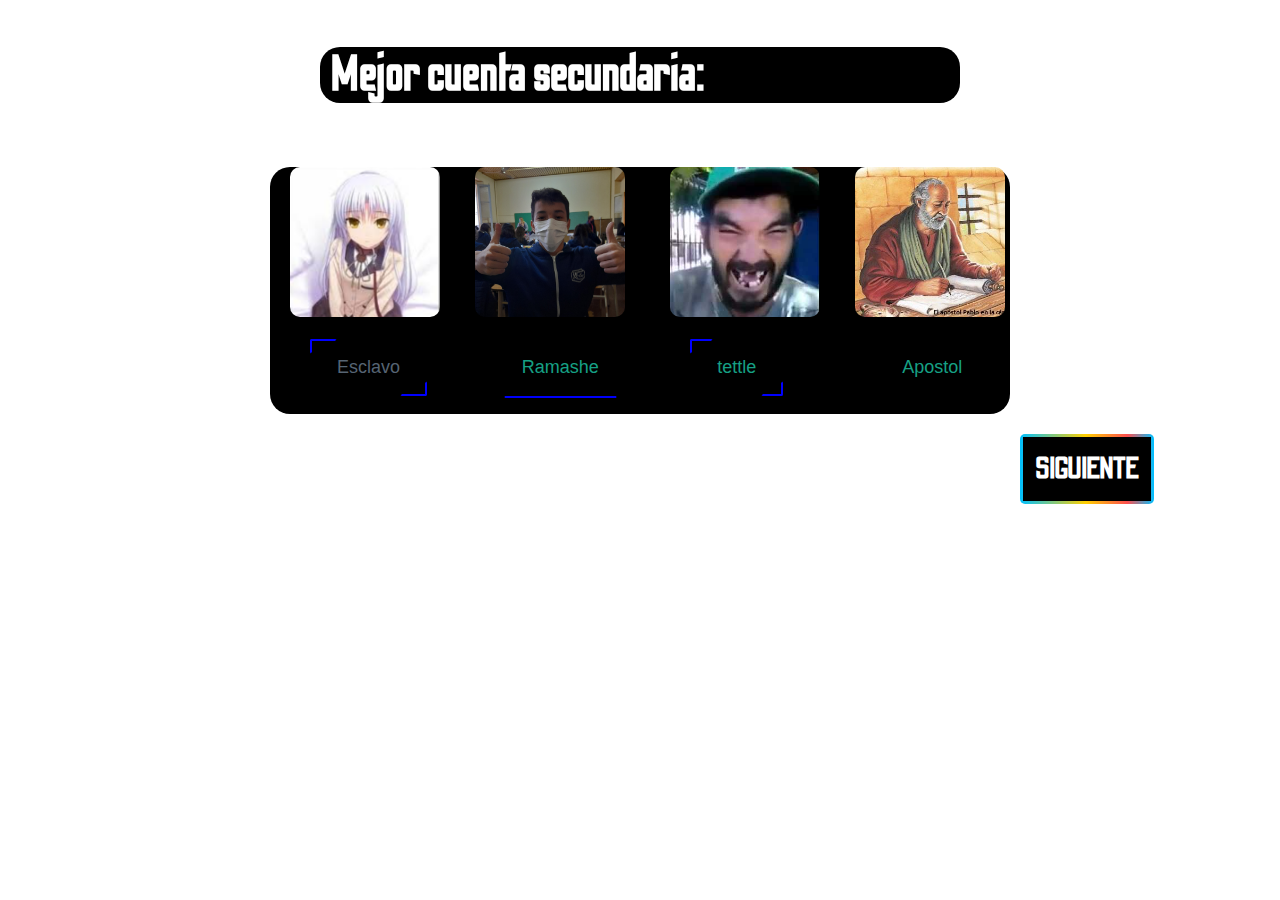
<file: votaciones3.html>
<!DOCTYPE html>
<html lang="en">
<head>
    <meta charset="UTF-8">
    <meta http-equiv="X-UA-Compatible" content="IE=edge">
    <meta name="viewport" content="width=device-width, initial-scale=1.0">
    <link href="https://cdn.jsdelivr.net/npm/bootstrap@5.1.3/dist/css/bootstrap.min.css" rel="stylesheet" integrity="sha384-1BmE4kWBq78iYhFldvKuhfTAU6auU8tT94WrHftjDbrCEXSU1oBoqyl2QvZ6jIW3" crossorigin="anonymous">
    <script src="https://cdn.jsdelivr.net/npm/@popperjs/core@2.10.2/dist/umd/popper.min.js" integrity="sha384-7+zCNj/IqJ95wo16oMtfsKbZ9ccEh31eOz1HGyDuCQ6wgnyJNSYdrPa03rtR1zdB" crossorigin="anonymous"></script>
    <script src="https://cdn.jsdelivr.net/npm/bootstrap@5.1.3/dist/js/bootstrap.min.js" integrity="sha384-QJHtvGhmr9XOIpI6YVutG+2QOK9T+ZnN4kzFN1RtK3zEFEIsxhlmWl5/YESvpZ13" crossorigin="anonymous"></script>
    <link rel="preconnect" href="https://fonts.googleapis.com">
    <link rel="preconnect" href="https://fonts.gstatic.com" crossorigin>
    <link rel="preconnect" href="https://fonts.googleapis.com">
    <link rel="preconnect" href="https://fonts.gstatic.com" crossorigin>
    <link href="https://fonts.googleapis.com/css2?family=Londrina+Outline&family=Monofett&family=Montserrat:wght@100&family=Nosifer&family=Teko:wght@300&family=Train+One&display=swap" rel="stylesheet">
    <link rel="stylesheet" href="./styles.css"/>
    <link rel="preconnect" href="https://fonts.googleapis.com">
    <link rel="preconnect" href="https://fonts.gstatic.com" crossorigin>
    <link rel="preconnect" href="https://fonts.googleapis.com">
    <link rel="preconnect" href="https://fonts.googleapis.com">
    <link rel="preconnect" href="https://fonts.googleapis.com">
    <link rel="preconnect" href="https://fonts.gstatic.com" crossorigin>
    <link href="https://fonts.googleapis.com/css2?family=Arbutus&family=Karantina:wght@700&family=Londrina+Outline&family=Monofett&family=Montserrat:wght@100&family=Nosifer&family=Odibee+Sans&family=Teko:wght@300&family=Train+One&display=swap" rel="stylesheet">
    <link href="https://fonts.googleapis.com/css2?family=Teko:wght@300&display=swap" rel="stylesheet">
    <script src="https://code.jquery.com/jquery-3.6.0.min.js" integrity="sha256-/xUj+3OJU5yExlq6GSYGSHk7tPXikynS7ogEvDej/m4=" crossorigin="anonymous"></script>
    <title>votaciones3</title>
</head>
<body>
    
    <div class="menu">
        <div class="label"><a href="Index.html" class="hipervinculo">Home</a></div>
        <div class="spacer"></div>
        <div class="item"><a href="votaciones.html" class="hipervinculo">votaciones</a></div>
    </div> <br>

    <section class="fondo-general-1">
        <div>
            <h1>Mejor cuenta secundaria:</h1>
        </div>
    </section>
    <h1 class="titulos">Aveces las usamos... naa estan al pedo, votaa!!</h1>
    <section class="seccion-1-votacion">
        <div>
            <img src="./Elesclavodeghost.jpg" alt="esclavo">
            <button class="button type1">Esclavo</button>
        </div>
        <div>
            <img src="./ramashe.jpg" alt="ramashe">
            <button class="button type2">Ramashe</button>
        </div>
        <div>
             <img src="./emiliano.jpg" alt="tettle">
             <button class="button type3">tettle</button>
        </div>
        <div>
            <img src="./apostol pablo.jpg" alt="apostol">
            <button class="button type4">Apostol</button>
        </div>
    </section>
    <section>
        <a href="./votaciones4.html" class="rainbow-button" style="margin-left: 1000px;" alt="Siguiente"></a>
    </section>
















    <script src="votaciones.js">

    </script>
</body>
</html>
</file>
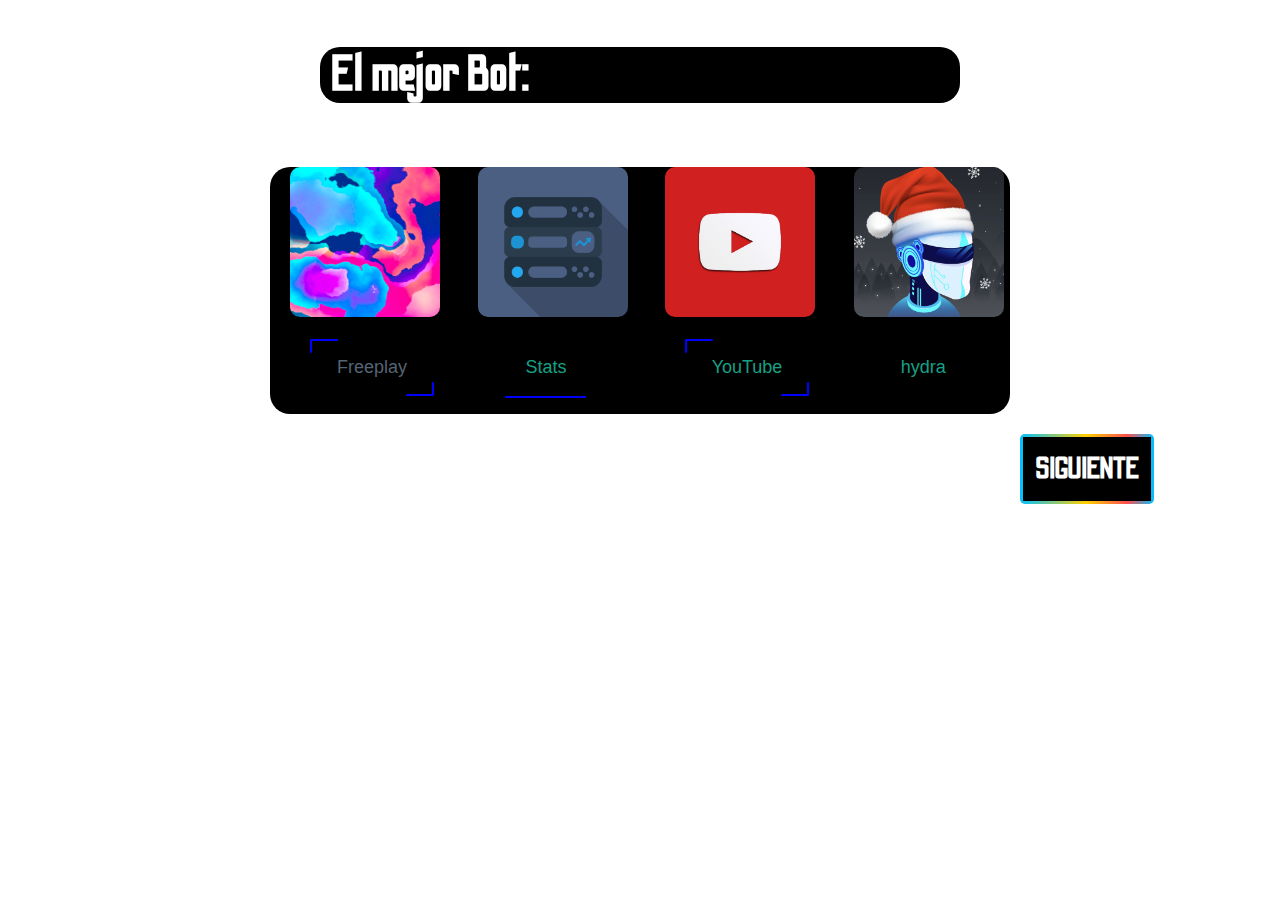
<file: votaciones4.html>
<!DOCTYPE html>
<html lang="en">
<head>
    <meta charset="UTF-8">
    <meta http-equiv="X-UA-Compatible" content="IE=edge">
    <meta name="viewport" content="width=device-width, initial-scale=1.0">
    <link href="https://cdn.jsdelivr.net/npm/bootstrap@5.1.3/dist/css/bootstrap.min.css" rel="stylesheet" integrity="sha384-1BmE4kWBq78iYhFldvKuhfTAU6auU8tT94WrHftjDbrCEXSU1oBoqyl2QvZ6jIW3" crossorigin="anonymous">
    <script src="https://cdn.jsdelivr.net/npm/@popperjs/core@2.10.2/dist/umd/popper.min.js" integrity="sha384-7+zCNj/IqJ95wo16oMtfsKbZ9ccEh31eOz1HGyDuCQ6wgnyJNSYdrPa03rtR1zdB" crossorigin="anonymous"></script>
    <script src="https://cdn.jsdelivr.net/npm/bootstrap@5.1.3/dist/js/bootstrap.min.js" integrity="sha384-QJHtvGhmr9XOIpI6YVutG+2QOK9T+ZnN4kzFN1RtK3zEFEIsxhlmWl5/YESvpZ13" crossorigin="anonymous"></script>
    <link rel="preconnect" href="https://fonts.googleapis.com">
    <link rel="preconnect" href="https://fonts.gstatic.com" crossorigin>
    <link rel="preconnect" href="https://fonts.googleapis.com">
    <link rel="preconnect" href="https://fonts.gstatic.com" crossorigin>
    <link href="https://fonts.googleapis.com/css2?family=Londrina+Outline&family=Monofett&family=Montserrat:wght@100&family=Nosifer&family=Teko:wght@300&family=Train+One&display=swap" rel="stylesheet">
    <link rel="stylesheet" href="./styles.css"/>
    <link rel="preconnect" href="https://fonts.googleapis.com">
    <link rel="preconnect" href="https://fonts.gstatic.com" crossorigin>
    <link rel="preconnect" href="https://fonts.googleapis.com">
    <link rel="preconnect" href="https://fonts.googleapis.com">
    <link rel="preconnect" href="https://fonts.googleapis.com">
    <link rel="preconnect" href="https://fonts.gstatic.com" crossorigin>
    <link href="https://fonts.googleapis.com/css2?family=Arbutus&family=Karantina:wght@700&family=Londrina+Outline&family=Monofett&family=Montserrat:wght@100&family=Nosifer&family=Odibee+Sans&family=Teko:wght@300&family=Train+One&display=swap" rel="stylesheet">
    <link href="https://fonts.googleapis.com/css2?family=Teko:wght@300&display=swap" rel="stylesheet">
    <script src="https://code.jquery.com/jquery-3.6.0.min.js" integrity="sha256-/xUj+3OJU5yExlq6GSYGSHk7tPXikynS7ogEvDej/m4=" crossorigin="anonymous"></script>
    <title>votaciones4</title>
</head>
<body>
    
    <div class="menu">
        <div class="label"><a href="Index.html" class="hipervinculo">Home</a></div>
        <div class="spacer"></div>
        <div class="item"><a href="votaciones.html" class="hipervinculo">votaciones</a></div>
    </div> <br>

    <section class="fondo-general-1">
        <div>
            <h1>El mejor Bot:</h1>
        </div>
    </section>
    <h1 class="titulos">Nos facilitan todoo, demosle un merito.</h1>
    <section class="seccion-1-votacion">
        <div>
            <img src="./juegosgratis.jpg" alt="juegosgratis">
            <button class="button type1">Freeplay</button>
        </div>
        <div>
            <img src="./serverstat.jpg" alt="serverstat">
            <button class="button type2">Stats</button>
        </div>
        <div>
             <img src="./youtube.png" alt="YT">
             <button class="button type3">YouTube</button>
        </div>
        <div>
            <img src="./eduardo.jpg" alt="hydra">
            <button class="button type4">hydra</button>
        </div>
    </section>
    <section>
        <a href="./votaciones5.html" class="rainbow-button" style="margin-left: 1000px;" alt="Siguiente"></a>
    </section>

    
















    <script src="votaciones.js">

    </script>
</body>
</html>
</file>
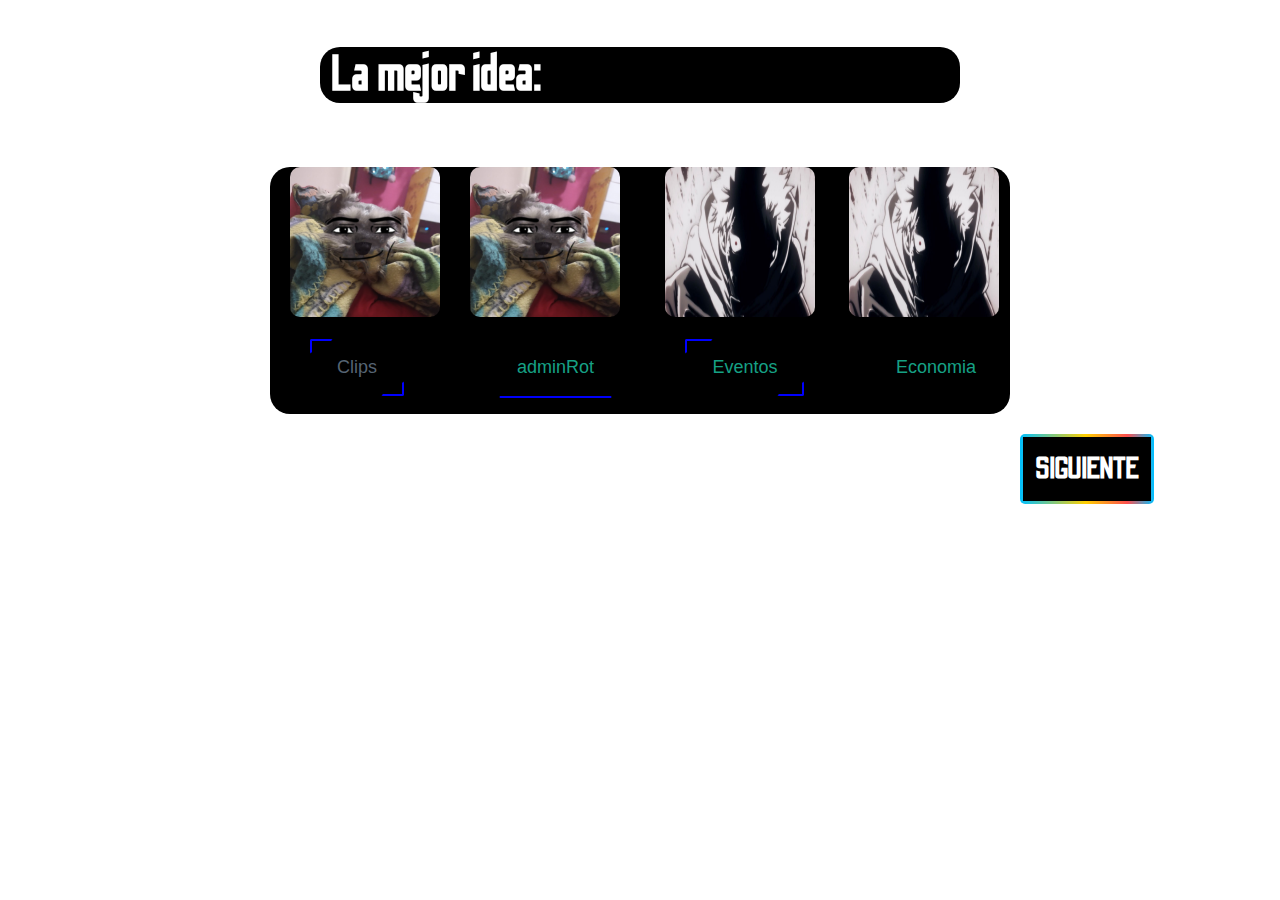
<file: votaciones5.html>
<!DOCTYPE html>
<html lang="en">
<head>
    <meta charset="UTF-8">
    <meta http-equiv="X-UA-Compatible" content="IE=edge">
    <meta name="viewport" content="width=device-width, initial-scale=1.0">
    <link href="https://cdn.jsdelivr.net/npm/bootstrap@5.1.3/dist/css/bootstrap.min.css" rel="stylesheet" integrity="sha384-1BmE4kWBq78iYhFldvKuhfTAU6auU8tT94WrHftjDbrCEXSU1oBoqyl2QvZ6jIW3" crossorigin="anonymous">
    <script src="https://cdn.jsdelivr.net/npm/@popperjs/core@2.10.2/dist/umd/popper.min.js" integrity="sha384-7+zCNj/IqJ95wo16oMtfsKbZ9ccEh31eOz1HGyDuCQ6wgnyJNSYdrPa03rtR1zdB" crossorigin="anonymous"></script>
    <script src="https://cdn.jsdelivr.net/npm/bootstrap@5.1.3/dist/js/bootstrap.min.js" integrity="sha384-QJHtvGhmr9XOIpI6YVutG+2QOK9T+ZnN4kzFN1RtK3zEFEIsxhlmWl5/YESvpZ13" crossorigin="anonymous"></script>
    <link rel="preconnect" href="https://fonts.googleapis.com">
    <link rel="preconnect" href="https://fonts.gstatic.com" crossorigin>
    <link rel="preconnect" href="https://fonts.googleapis.com">
    <link rel="preconnect" href="https://fonts.gstatic.com" crossorigin>
    <link href="https://fonts.googleapis.com/css2?family=Londrina+Outline&family=Monofett&family=Montserrat:wght@100&family=Nosifer&family=Teko:wght@300&family=Train+One&display=swap" rel="stylesheet">
    <link rel="stylesheet" href="./styles.css"/>
    <link rel="preconnect" href="https://fonts.googleapis.com">
    <link rel="preconnect" href="https://fonts.gstatic.com" crossorigin>
    <link rel="preconnect" href="https://fonts.googleapis.com">
    <link rel="preconnect" href="https://fonts.googleapis.com">
    <link rel="preconnect" href="https://fonts.googleapis.com">
    <link rel="preconnect" href="https://fonts.gstatic.com" crossorigin>
    <link href="https://fonts.googleapis.com/css2?family=Arbutus&family=Karantina:wght@700&family=Londrina+Outline&family=Monofett&family=Montserrat:wght@100&family=Nosifer&family=Odibee+Sans&family=Teko:wght@300&family=Train+One&display=swap" rel="stylesheet">
    <link href="https://fonts.googleapis.com/css2?family=Teko:wght@300&display=swap" rel="stylesheet">
    <script src="https://code.jquery.com/jquery-3.6.0.min.js" integrity="sha256-/xUj+3OJU5yExlq6GSYGSHk7tPXikynS7ogEvDej/m4=" crossorigin="anonymous"></script>
    <title>votaciones5</title>
</head>
<body>
    
    <div class="menu">
        <div class="label"><a href="Index.html" class="hipervinculo">Home</a></div>
        <div class="spacer"></div>
        <div class="item"><a href="votaciones.html" class="hipervinculo">votaciones</a></div>
    </div> <br>

    <section class="fondo-general-1">
        <div>
            <h1>La mejor idea:</h1>
        </div>
    </section>
    <h1 class="titulos">Wow los miembros de este server tienen cerebro.</h1>
    <section class="seccion-1-votacion">
        <div>
            <img src="./tomi.jpg" alt="tomi3">
            <button class="button type1">Clips</button>
        </div>
        <div>
            <img src="./tomi.jpg" alt="tomi4">
            <button class="button type2">adminRot</button>
        </div>
        <div>
             <img src="./ivan.jpg" alt="eventos">
             <button class="button type3">Eventos</button>
        </div>
        <div>
            <img src="./ivan.jpg" alt="Economia">
            <button class="button type4">Economia</button>
        </div>
    </section>
    <section>
        <a href="./votaciones6.html" class="rainbow-button" style="margin-left: 1000px;" alt="Siguiente"></a>
    </section>

    
















    <script src="votaciones.js">

    </script>
</body>
</html>
</file>
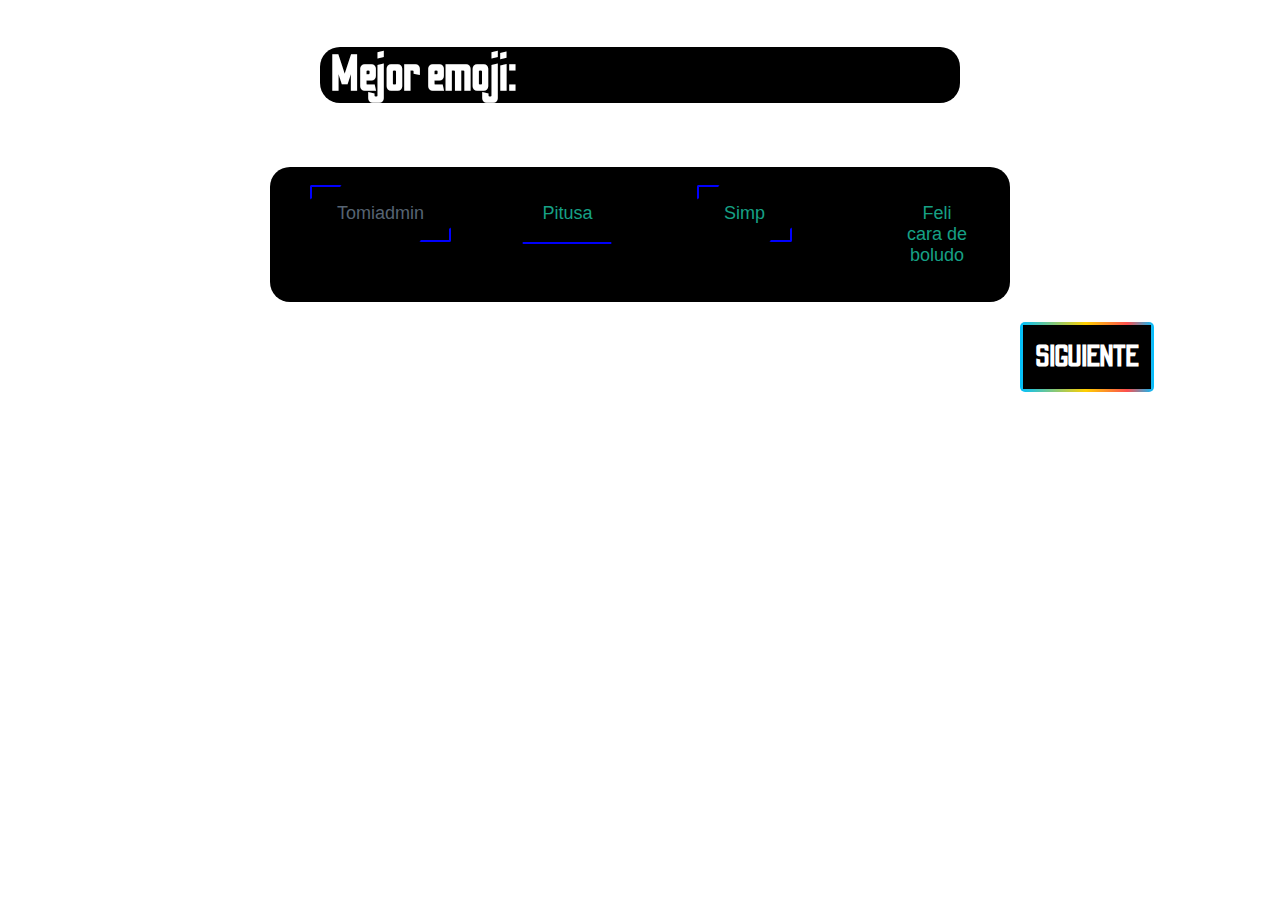
<file: votaciones6.html>
<!DOCTYPE html>
<html lang="en">
<head>
    <meta charset="UTF-8">
    <meta http-equiv="X-UA-Compatible" content="IE=edge">
    <meta name="viewport" content="width=device-width, initial-scale=1.0">
    <link href="https://cdn.jsdelivr.net/npm/bootstrap@5.1.3/dist/css/bootstrap.min.css" rel="stylesheet" integrity="sha384-1BmE4kWBq78iYhFldvKuhfTAU6auU8tT94WrHftjDbrCEXSU1oBoqyl2QvZ6jIW3" crossorigin="anonymous">
    <script src="https://cdn.jsdelivr.net/npm/@popperjs/core@2.10.2/dist/umd/popper.min.js" integrity="sha384-7+zCNj/IqJ95wo16oMtfsKbZ9ccEh31eOz1HGyDuCQ6wgnyJNSYdrPa03rtR1zdB" crossorigin="anonymous"></script>
    <script src="https://cdn.jsdelivr.net/npm/bootstrap@5.1.3/dist/js/bootstrap.min.js" integrity="sha384-QJHtvGhmr9XOIpI6YVutG+2QOK9T+ZnN4kzFN1RtK3zEFEIsxhlmWl5/YESvpZ13" crossorigin="anonymous"></script>
    <link rel="preconnect" href="https://fonts.googleapis.com">
    <link rel="preconnect" href="https://fonts.gstatic.com" crossorigin>
    <link rel="preconnect" href="https://fonts.googleapis.com">
    <link rel="preconnect" href="https://fonts.gstatic.com" crossorigin>
    <link href="https://fonts.googleapis.com/css2?family=Londrina+Outline&family=Monofett&family=Montserrat:wght@100&family=Nosifer&family=Teko:wght@300&family=Train+One&display=swap" rel="stylesheet">
    <link rel="stylesheet" href="./styles.css"/>
    <link rel="preconnect" href="https://fonts.googleapis.com">
    <link rel="preconnect" href="https://fonts.gstatic.com" crossorigin>
    <link rel="preconnect" href="https://fonts.googleapis.com">
    <link rel="preconnect" href="https://fonts.googleapis.com">
    <link rel="preconnect" href="https://fonts.googleapis.com">
    <link rel="preconnect" href="https://fonts.gstatic.com" crossorigin>
    <link href="https://fonts.googleapis.com/css2?family=Arbutus&family=Karantina:wght@700&family=Londrina+Outline&family=Monofett&family=Montserrat:wght@100&family=Nosifer&family=Odibee+Sans&family=Teko:wght@300&family=Train+One&display=swap" rel="stylesheet">
    <link href="https://fonts.googleapis.com/css2?family=Teko:wght@300&display=swap" rel="stylesheet">
    <script src="https://code.jquery.com/jquery-3.6.0.min.js" integrity="sha256-/xUj+3OJU5yExlq6GSYGSHk7tPXikynS7ogEvDej/m4=" crossorigin="anonymous"></script>
    <title>votaciones6</title>
</head>
<body>
    
    <div class="menu">
        <div class="label"><a href="Index.html" class="hipervinculo">Home</a></div>
        <div class="spacer"></div>
        <div class="item"><a href="votaciones.html" class="hipervinculo">votaciones</a></div>
    </div> <br>

    <section class="fondo-general-1">
        <div>
            <h1>Mejor emoji:</h1>
        </div>
    </section>
    <h1 class="titulos">:p a elejir!!</h1>
    <section class="seccion-1-votacion">
        <div>
            <button class="button type1">Tomiadmin</button>
        </div>
        <div>
            <button class="button type2">Pitusa</button>
        </div>
        <div>
             <button class="button type3">Simp</button>
        </div>
        <div>
            <button class="button type4">Feli cara de boludo</button>
        </div>
    </section>
    <section>
        <a href="./votaciones7.html" class="rainbow-button" style="margin-left: 1000px;" alt="Siguiente"></a>
    </section>

    
















    <script src="votaciones.js">

    </script>
</body>
</html>
</file>
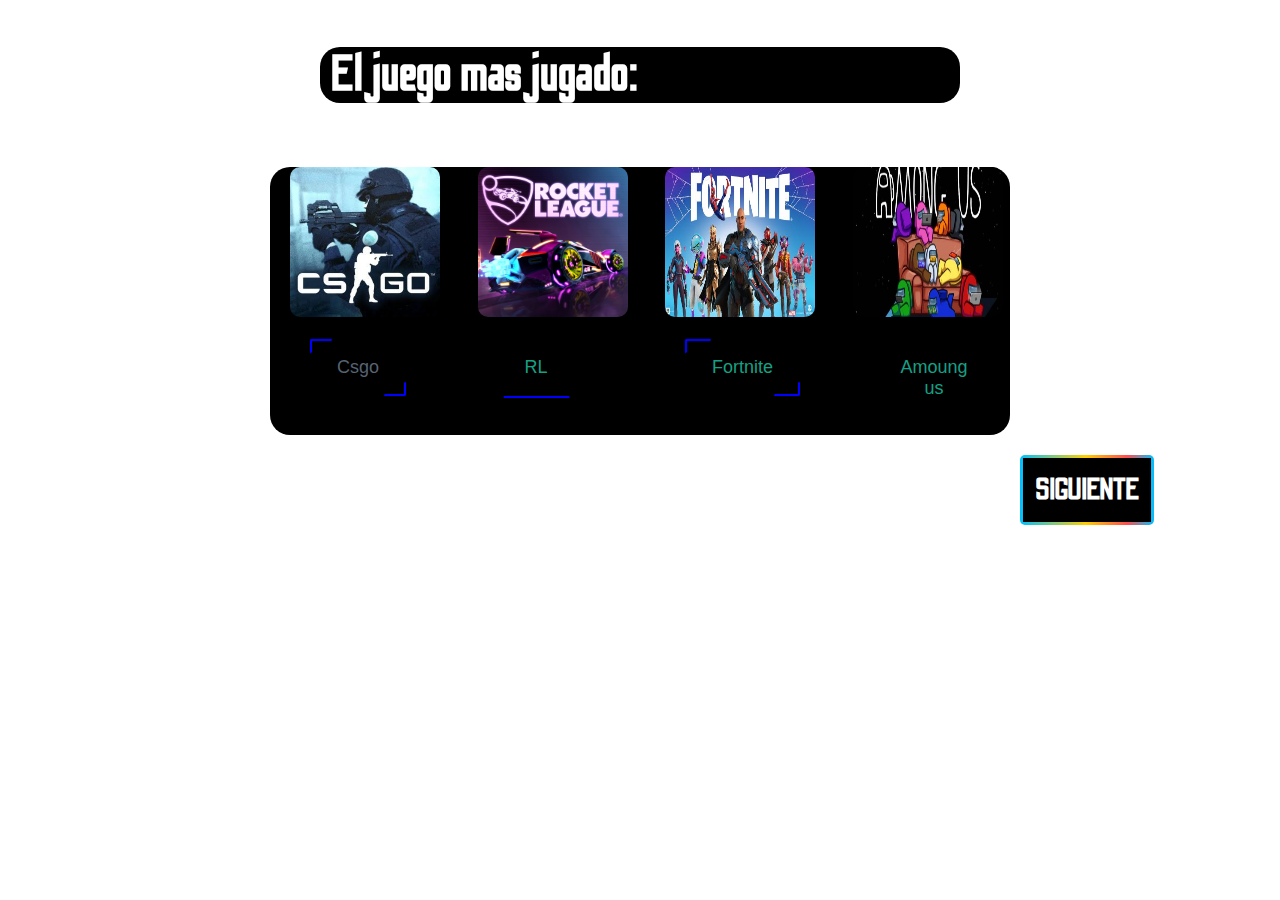
<file: votaciones7.html>
<!DOCTYPE html>
<html lang="en">
<head>
    <meta charset="UTF-8">
    <meta http-equiv="X-UA-Compatible" content="IE=edge">
    <meta name="viewport" content="width=device-width, initial-scale=1.0">
    <link href="https://cdn.jsdelivr.net/npm/bootstrap@5.1.3/dist/css/bootstrap.min.css" rel="stylesheet" integrity="sha384-1BmE4kWBq78iYhFldvKuhfTAU6auU8tT94WrHftjDbrCEXSU1oBoqyl2QvZ6jIW3" crossorigin="anonymous">
    <script src="https://cdn.jsdelivr.net/npm/@popperjs/core@2.10.2/dist/umd/popper.min.js" integrity="sha384-7+zCNj/IqJ95wo16oMtfsKbZ9ccEh31eOz1HGyDuCQ6wgnyJNSYdrPa03rtR1zdB" crossorigin="anonymous"></script>
    <script src="https://cdn.jsdelivr.net/npm/bootstrap@5.1.3/dist/js/bootstrap.min.js" integrity="sha384-QJHtvGhmr9XOIpI6YVutG+2QOK9T+ZnN4kzFN1RtK3zEFEIsxhlmWl5/YESvpZ13" crossorigin="anonymous"></script>
    <link rel="preconnect" href="https://fonts.googleapis.com">
    <link rel="preconnect" href="https://fonts.gstatic.com" crossorigin>
    <link rel="preconnect" href="https://fonts.googleapis.com">
    <link rel="preconnect" href="https://fonts.gstatic.com" crossorigin>
    <link href="https://fonts.googleapis.com/css2?family=Londrina+Outline&family=Monofett&family=Montserrat:wght@100&family=Nosifer&family=Teko:wght@300&family=Train+One&display=swap" rel="stylesheet">
    <link rel="stylesheet" href="./styles.css"/>
    <link rel="preconnect" href="https://fonts.googleapis.com">
    <link rel="preconnect" href="https://fonts.gstatic.com" crossorigin>
    <link rel="preconnect" href="https://fonts.googleapis.com">
    <link rel="preconnect" href="https://fonts.googleapis.com">
    <link rel="preconnect" href="https://fonts.googleapis.com">
    <link rel="preconnect" href="https://fonts.gstatic.com" crossorigin>
    <link href="https://fonts.googleapis.com/css2?family=Arbutus&family=Karantina:wght@700&family=Londrina+Outline&family=Monofett&family=Montserrat:wght@100&family=Nosifer&family=Odibee+Sans&family=Teko:wght@300&family=Train+One&display=swap" rel="stylesheet">
    <link href="https://fonts.googleapis.com/css2?family=Teko:wght@300&display=swap" rel="stylesheet">
    <script src="https://code.jquery.com/jquery-3.6.0.min.js" integrity="sha256-/xUj+3OJU5yExlq6GSYGSHk7tPXikynS7ogEvDej/m4=" crossorigin="anonymous"></script>
    <title>votaciones7</title>
</head>
<body>
    
    <div class="menu">
        <div class="label"><a href="Index.html" class="hipervinculo">Home</a></div>
        <div class="spacer"></div>
        <div class="item"><a href="votaciones.html" class="hipervinculo">votaciones</a></div>
    </div> <br>

    <section class="fondo-general-1">
        <div>
            <h1>El juego mas jugado:</h1>
        </div>
    </section>
    <h1 class="titulos">Como los viciamos, denle mecha.</h1>
    <section class="seccion-1-votacion">
        <div>
            <img src="./csgo.jpg" alt="csgo">
            <button class="button type1">Csgo</button>
        </div>
        <div>
            <img src="./rocket-league.jpg" alt="RL">
            <button class="button type2">RL</button>
        </div>
        <div>
             <img src="./fornite.jpg" alt="fornite">
             <button class="button type3">Fortnite</button>
        </div>
        <div>
            <img src="./amoung us.jpg" alt="amongas">
            <button class="button type4">Amoung us</button>
        </div>
    </section>
    <section>
        <a href="./votaciones8.html" class="rainbow-button" style="margin-left: 1000px;" alt="Siguiente"></a>
    </section>

















    <script src="votaciones.js">

    </script>
</body>
</html>
</file>
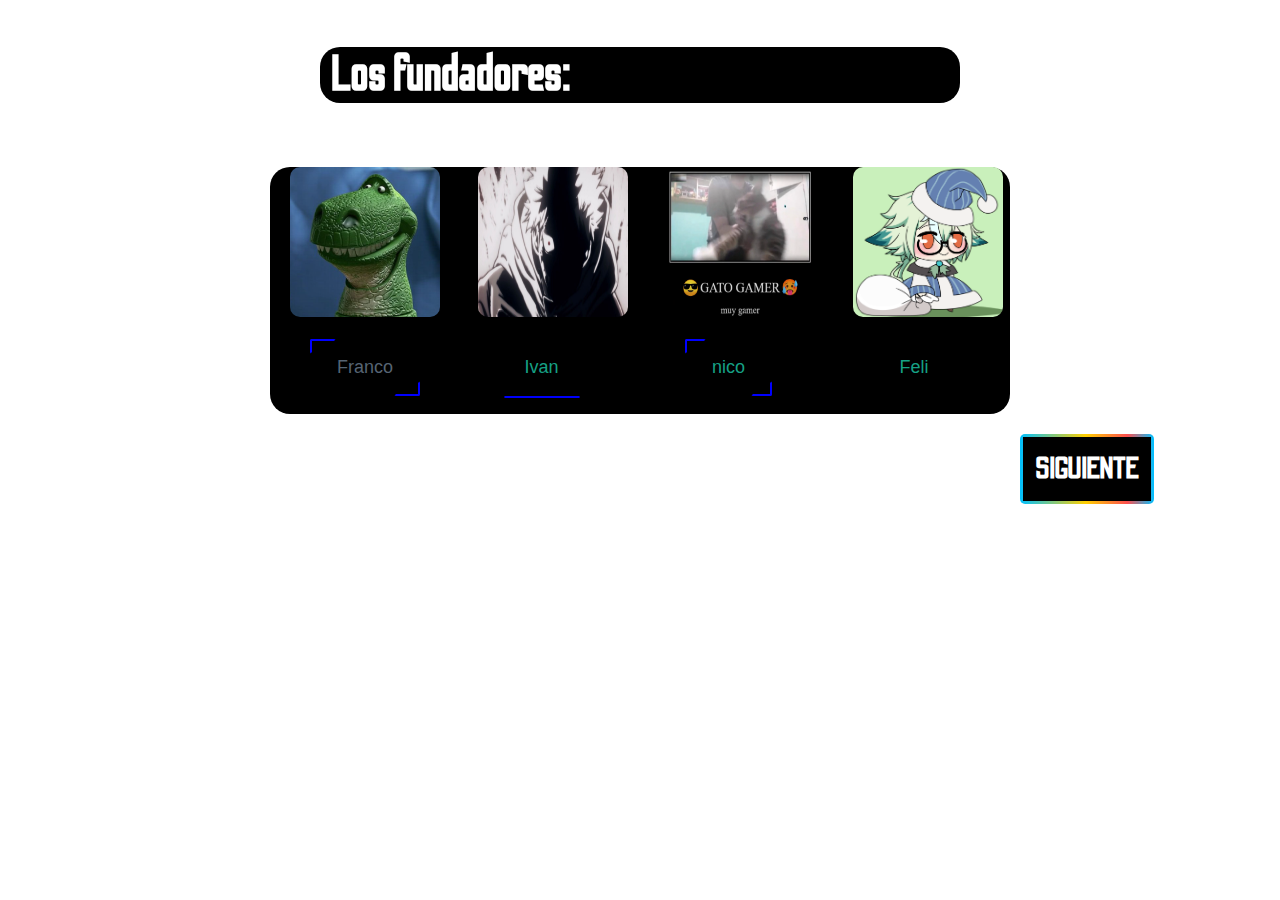
<file: votaciones8.html>
<!DOCTYPE html>
<html lang="en">
<head>
    <meta charset="UTF-8">
    <meta http-equiv="X-UA-Compatible" content="IE=edge">
    <meta name="viewport" content="width=device-width, initial-scale=1.0">
    <link href="https://cdn.jsdelivr.net/npm/bootstrap@5.1.3/dist/css/bootstrap.min.css" rel="stylesheet" integrity="sha384-1BmE4kWBq78iYhFldvKuhfTAU6auU8tT94WrHftjDbrCEXSU1oBoqyl2QvZ6jIW3" crossorigin="anonymous">
    <script src="https://cdn.jsdelivr.net/npm/@popperjs/core@2.10.2/dist/umd/popper.min.js" integrity="sha384-7+zCNj/IqJ95wo16oMtfsKbZ9ccEh31eOz1HGyDuCQ6wgnyJNSYdrPa03rtR1zdB" crossorigin="anonymous"></script>
    <script src="https://cdn.jsdelivr.net/npm/bootstrap@5.1.3/dist/js/bootstrap.min.js" integrity="sha384-QJHtvGhmr9XOIpI6YVutG+2QOK9T+ZnN4kzFN1RtK3zEFEIsxhlmWl5/YESvpZ13" crossorigin="anonymous"></script>
    <link rel="preconnect" href="https://fonts.googleapis.com">
    <link rel="preconnect" href="https://fonts.gstatic.com" crossorigin>
    <link rel="preconnect" href="https://fonts.googleapis.com">
    <link rel="preconnect" href="https://fonts.gstatic.com" crossorigin>
    <link href="https://fonts.googleapis.com/css2?family=Londrina+Outline&family=Monofett&family=Montserrat:wght@100&family=Nosifer&family=Teko:wght@300&family=Train+One&display=swap" rel="stylesheet">
    <link rel="stylesheet" href="./styles.css"/>
    <link rel="preconnect" href="https://fonts.googleapis.com">
    <link rel="preconnect" href="https://fonts.gstatic.com" crossorigin>
    <link rel="preconnect" href="https://fonts.googleapis.com">
    <link rel="preconnect" href="https://fonts.googleapis.com">
    <link rel="preconnect" href="https://fonts.googleapis.com">
    <link rel="preconnect" href="https://fonts.gstatic.com" crossorigin>
    <link href="https://fonts.googleapis.com/css2?family=Arbutus&family=Karantina:wght@700&family=Londrina+Outline&family=Monofett&family=Montserrat:wght@100&family=Nosifer&family=Odibee+Sans&family=Teko:wght@300&family=Train+One&display=swap" rel="stylesheet">
    <link href="https://fonts.googleapis.com/css2?family=Teko:wght@300&display=swap" rel="stylesheet">
    <script src="https://code.jquery.com/jquery-3.6.0.min.js" integrity="sha256-/xUj+3OJU5yExlq6GSYGSHk7tPXikynS7ogEvDej/m4=" crossorigin="anonymous"></script>
    <title>votaciones8</title>
</head>
<body>
    
    <div class="menu">
        <div class="label"><a href="Index.html" class="hipervinculo">Home</a></div>
        <div class="spacer"></div>
        <div class="item"><a href="votaciones.html" class="hipervinculo">votaciones</a></div>
    </div> <br>

    <section class="fondo-general-1">
        <div>
            <h1>Los fundadores:</h1>
        </div>
    </section>
    <h1 class="titulos">Desde los inicios del server...</h1>
    <section class="seccion-1-votacion">
        <div>
            <img src="./franco.jpg" alt="franco5">
            <button class="button type1">Franco</button>
        </div>
        <div>
            <img src="./ivan.jpg" alt="ivan5">
            <button class="button type2">Ivan</button>
        </div>
        <div>
             <img src="./nico.jpg" alt="nico5">
             <button class="button type3">nico</button>
        </div>
        <div>
            <img src="./feli.jpg" alt="Feli">
            <button class="button type4">Feli</button>
        </div>
    </section>
    <section>
        <a href="./votaciones9.html" class="rainbow-button" style="margin-left: 1000px;" alt="Siguiente"></a>
    </section>

















    <script src="votaciones.js">

    </script>
</body>
</html>
</file>
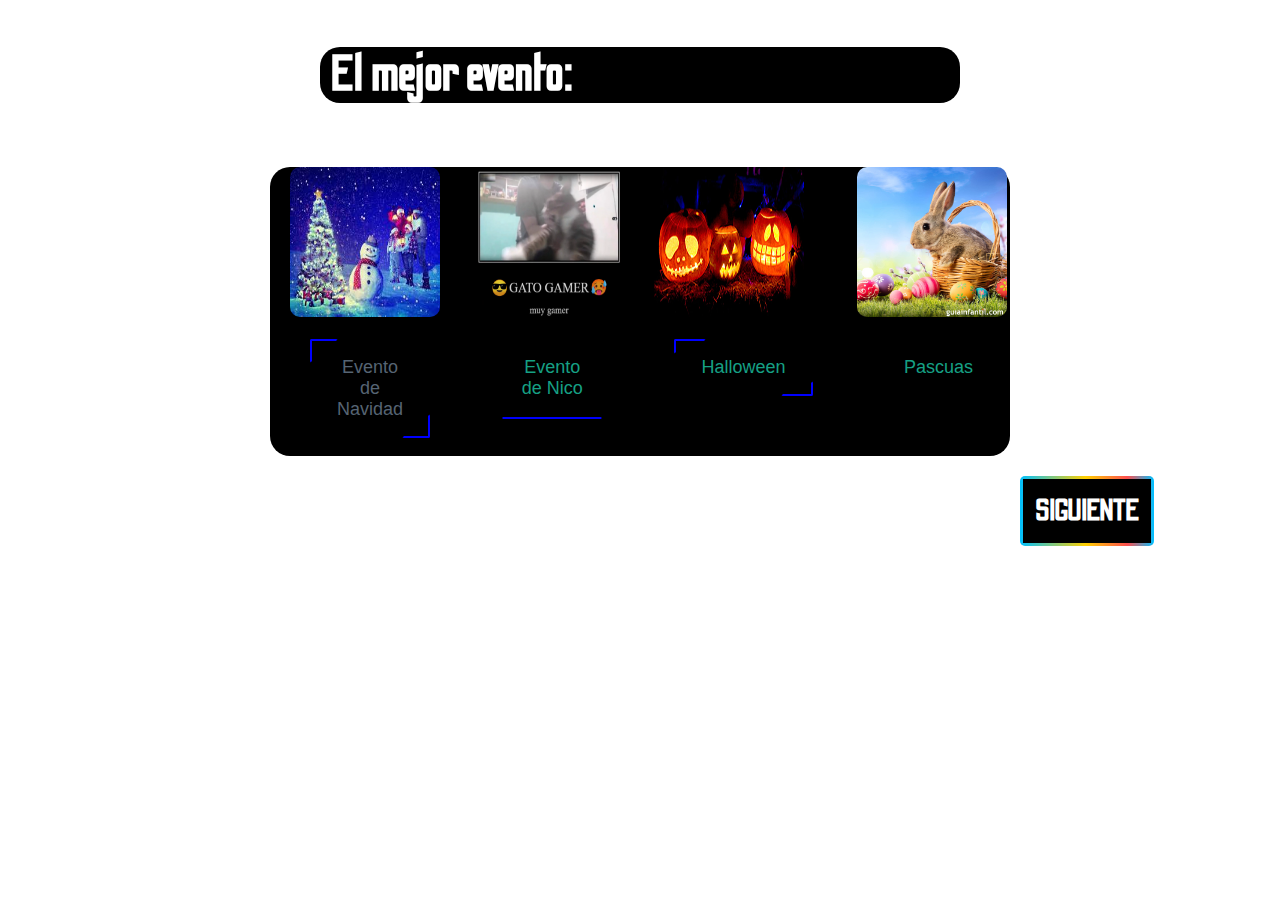
<file: votaciones9.html>
<!DOCTYPE html>
<html lang="en">
<head>
    <meta charset="UTF-8">
    <meta http-equiv="X-UA-Compatible" content="IE=edge">
    <meta name="viewport" content="width=device-width, initial-scale=1.0">
    <link href="https://cdn.jsdelivr.net/npm/bootstrap@5.1.3/dist/css/bootstrap.min.css" rel="stylesheet" integrity="sha384-1BmE4kWBq78iYhFldvKuhfTAU6auU8tT94WrHftjDbrCEXSU1oBoqyl2QvZ6jIW3" crossorigin="anonymous">
    <script src="https://cdn.jsdelivr.net/npm/@popperjs/core@2.10.2/dist/umd/popper.min.js" integrity="sha384-7+zCNj/IqJ95wo16oMtfsKbZ9ccEh31eOz1HGyDuCQ6wgnyJNSYdrPa03rtR1zdB" crossorigin="anonymous"></script>
    <script src="https://cdn.jsdelivr.net/npm/bootstrap@5.1.3/dist/js/bootstrap.min.js" integrity="sha384-QJHtvGhmr9XOIpI6YVutG+2QOK9T+ZnN4kzFN1RtK3zEFEIsxhlmWl5/YESvpZ13" crossorigin="anonymous"></script>
    <link rel="preconnect" href="https://fonts.googleapis.com">
    <link rel="preconnect" href="https://fonts.gstatic.com" crossorigin>
    <link rel="preconnect" href="https://fonts.googleapis.com">
    <link rel="preconnect" href="https://fonts.gstatic.com" crossorigin>
    <link href="https://fonts.googleapis.com/css2?family=Londrina+Outline&family=Monofett&family=Montserrat:wght@100&family=Nosifer&family=Teko:wght@300&family=Train+One&display=swap" rel="stylesheet">
    <link rel="stylesheet" href="./styles.css"/>
    <link rel="preconnect" href="https://fonts.googleapis.com">
    <link rel="preconnect" href="https://fonts.gstatic.com" crossorigin>
    <link rel="preconnect" href="https://fonts.googleapis.com">
    <link rel="preconnect" href="https://fonts.googleapis.com">
    <link rel="preconnect" href="https://fonts.googleapis.com">
    <link rel="preconnect" href="https://fonts.gstatic.com" crossorigin>
    <link href="https://fonts.googleapis.com/css2?family=Arbutus&family=Karantina:wght@700&family=Londrina+Outline&family=Monofett&family=Montserrat:wght@100&family=Nosifer&family=Odibee+Sans&family=Teko:wght@300&family=Train+One&display=swap" rel="stylesheet">
    <link href="https://fonts.googleapis.com/css2?family=Teko:wght@300&display=swap" rel="stylesheet">
    <script src="https://code.jquery.com/jquery-3.6.0.min.js" integrity="sha256-/xUj+3OJU5yExlq6GSYGSHk7tPXikynS7ogEvDej/m4=" crossorigin="anonymous"></script>
    <title>votaciones9</title>
</head>
<body>
    
    <div class="menu">
        <div class="label"><a href="Index.html" class="hipervinculo">Home</a></div>
        <div class="spacer"></div>
        <div class="item"><a href="votaciones.html" class="hipervinculo">votaciones</a></div>
    </div> <br>

    <section class="fondo-general-1">
        <div>
            <h1>El mejor evento:</h1>
        </div>
    </section>
    <h1 class="titulos">Las fechas mas importantes, decidan.</h1>
    <section class="seccion-1-votacion">
        <div>
            <img src="./navidad.jpg" alt="nav">
            <button class="button type1">Evento de Navidad</button>
        </div>
        <div>
            <img src="./nico.jpg" alt="nico6">
            <button class="button type2">Evento de Nico</button>
        </div>
        <div>
            <img src="./Halloween.jpg" alt="hall">
             <button class="button type3">Halloween</button>
        </div>
        <div>
            <img src="./pascua.jpg" alt="pascua">
            <button class="button type4">Pascuas</button>
        </div>
    </section>
    <section>
        <a href="./votaciones10.html" class="rainbow-button" style="margin-left: 1000px;" alt="Siguiente"></a>
    </section>

    
















    <script src="votaciones.js">

    </script>
</body>
</html>
</file>
<file: styles.css>
* {
	margin: 0;
	padding: 0;
	box-sizing: border-box;
}

@import url('https://fonts.googleapis.com/css?family=Lato');
body {
  background-image: url("https://i0.wp.com/i0.wp.com/cdn.statically.io/img/i.pinimg.com/originals/de/34/12/de3412e3c5d2ed0b11ec8291a28a3db5.gif");
  color: rgba(255, 255, 255, 0.7);
  font-family: 'Lato', sans-serif;
  margin: 20px;
  background-repeat: no-repeat;
  background-size: cover;
}
 

@keyframes aparecer {
    0% {
      opacity: 0;
    }
    100% {
      opacity: 1;
    }
}


* {
  margin: 0px;
  padding: 0px;
  box-sizing: border-box;
}
.menu {
  text-transform: uppercase;
  color: rgba(255, 255, 255, 0.8);
  display: inline-block;
  cursor: pointer;
  pointer-events: none;
  bottom: 20px;
  left: 20px;
  font-size: 25px;
  margin-left: 510px;
  animation-duration: 2s;
  animation-name: aparecer;
  font-family: 'Odibee Sans', cursive;
 
}

header{

  margin-right: 10px;
  animation-duration: 2s;
  animation-name: aparecer;

}
.menu:hover {
  pointer-events: all;
  border-bottom: solid 1px black;
  
}
.label {
  display: inline-block;
  cursor: pointer;
  pointer-events: all;

}
.spacer {
  display: inline-block;
  width: 80px;
  margin-left: 15px;
  margin-right: 15px;
  vertical-align: middle;
  cursor: pointer;
  position: relative;
}
.spacer:before {
  content: "";
  position: absolute;
  border-bottom: 1px solid #ffffff;
  height: 1px;
  width: 0%;
  transition: width 0.25s ease;
  transition-delay: 0.7s;
  
}
.item {
  position: relative;
  display: inline-block;
  margin-right: 30px;
  top: 10px;
  opacity: 0;
  transition: opacity 0.5s ease, top 0.5s ease;
  transition-delay: 0;
  
}
span {
  transition: color 0.5s ease;
}
.item:hover span {
  color: #ff0000;
}
.menu:hover .spacer:before {
  width: 100%;
  transition-delay: 0s;
}
.menu:hover .item {
  opacity: 1;
  top: 0px;
  
}
.item:nth-child(1) {
  transition-delay: 0.45s;
}
.item:nth-child(2) {
  transition-delay: 0.4s;
}
.item:nth-child(3) {
  transition-delay: 0.35s;
}
.item:nth-child(4) {
  transition-delay: 0.3s;
}
.item:nth-child(5) {
  transition-delay: 0.25s;
}
.item:nth-child(6) {
  transition-delay: 0.2s;
}
.item:nth-child(7) {
  transition-delay: 0.15s;
}
.item:nth-child(8) {
  transition-delay: 0.1s;
}
.item:nth-child(9) {
  transition-delay: 0.05s;
}
.item:nth-child(10) {
  transition-delay: 0s;
}
.menu:hover .item:nth-child(1) {
  transition-delay: 0.25s;
}
.menu:hover .item:nth-child(2) {
  transition-delay: 0.3s;
}
.menu:hover .item:nth-child(3) {
  transition-delay: 0.35s;
}
.menu:hover .item:nth-child(4) {
  transition-delay: 0.4s;
}
.menu:hover .item:nth-child(5) {
  transition-delay: 0.45s;
}
.menu:hover .item:nth-child(6) {
  transition-delay: 0.5s;
}
.menu:hover .item:nth-child(7) {
  transition-delay: 0.55s;
}
.menu:hover .item:nth-child(8) {
  transition-delay: 0.6s;
}
.menu:hover .item:nth-child(9) {
  transition-delay: 0.65s;
}
.menu:hover .item:nth-child(10) {
  transition-delay: 0.7s;
}


.hipervinculo{

    text-decoration: none;
    color: rgba(255, 255, 255, 0.8);

}


.Seccion h2{

    text-align: left;
    margin-top: 100px;
    font-size: 80px;
    font-family: 'Odibee Sans', cursive;
    color: white;
    animation-duration: 1s;
    animation-name: aparecer;
}

.Seccion p{

    text-align: left;
    margin-top: 30px;
    font-size:40px;
    font-family: 'Odibee Sans', cursive;
    color:white;
    animation-duration: 3s;
    animation-name: aparecer;
    
}

.Seccion h3{

    text-align: left;
    font-size: 90px;
    font-family: 'Odibee Sans', cursive;
    color:white;
    animation-duration: 2s;
    animation-name: aparecer;
}

.ApartadoDePerfiles{

    display: grid;
    grid-template-columns: repeat(4, 1fr);
    grid-template-rows: minmax(100px , auto);
    margin: 20px 30px 20px 80px;
    gap:10px;
}




/*.ApartadoDePerfiles img{

    border:solid 3px #c7d5e0;
    width: 100px;
    height: 100px;
    border-radius:10px;
    margin: 10px 0px 10px 35px;
}

.perfil1{

    border:solid 3px white;
    border-radius: 15px;
    background-color: black ;
    animation-duration: 2s;
    animation-name: aparecer;
}
}

.perfil1 h3{

    text-align: center;

}


.perfil2{

    border:solid 3px white;
    border-radius: 15px;
    background-color: black ;
    animation-duration: 4s;
    animation-name: aparecer;
}
}

.perfil2 h3{

    text-align: center;

}

.perfil3{

    border:solid 3px white;
    border-radius: 15px;
    background-color: black ;
    animation-duration: 6s;
    animation-name: aparecer;
}
}
.perfil3 h3{

    text-align: center;

}


.perfil4{

    border:solid 3px white;
    border-radius: 15px;
    background-color: black ;
    animation-duration: 8s;
    animation-name: aparecer;
}
}

.perfil4 h3{

    text-align: center;

}

.perfil5{

    border:solid 3px white;
    border-radius: 15px;
    background-color: black ;
    animation-duration: 10s;
    animation-name: aparecer;
}
}

.perfil5 h3{

    text-align: center;

}

.perfil6{

    border:solid 3px white;
    border-radius: 15px;
    background-color: black ;
    animation-duration: 12s;
    animation-name: aparecer;
}
}

.perfil6 h3{

    text-align: center;

}
*/

.imagenes{

  width: 200px;
  height:200px;
  border-radius: 20px;
  border:solid 2px black;

}



.ven-a-votar p{

  text-align: left;
  margin-top: 30px;
  font-size:40px;
  font-family: 'Odibee Sans', cursive;
  color:white;
  animation-duration: 4s;
  animation-name: aparecer;
  margin-left: 200px;
  
}



a {
  text-decoration:none;
  color:#FFF;
}
.rainbow-button {
  width:calc(10vw + 6px);
  height:calc(5vw + 6px);
  background-image: linear-gradient(90deg, #00C0FF 0%, #FFCF00 49%, #FC4F4F 80%, #00C0FF 100%);
  border-radius:5px;
  display:flex;
  align-items:center;
  justify-content:center;
  text-transform:uppercase;
  font-size:30px;
  font-weight:bold;
  margin-left: 200px;
  font-family: 'Odibee Sans', cursive;
}
.rainbow-button:after {
  content:attr(alt);
  width:10vw;
  height:5vw;
  background-color:black;
  display:flex;
  align-items:center;
  justify-content:center;
}
.rainbow-button:hover {
  animation:slidebg 2s linear infinite;
}

@keyframes slidebg {
  to {
    background-position:20vw;
  }
}


.fondo-general-1{


  background-color: black;
  border-radius: 20px;
  margin-left: 300px;
  margin-right: 300px;
}

.fondo-general-1 h1{

  margin-left: 10px;
  font-family: 'Odibee Sans', cursive;
  color:white;
  font-size: 50px;
  animation-duration: 2s;
  animation-name: aparecer;
}

.fondo-general-2{

  background-color: black;
  border-radius: 20px;
  margin-left: 300px;
  margin-right: 300px;
  animation-duration: 2s;
  animation-name: aparecer;

}

.fondo-general-2 p{

  text-align: center;
  font-family: 'Odibee Sans', cursive;
  color:white;
  font-size: 30px;
  animation-duration: 2s;
  animation-name: aparecer;

}

.fondo-general-2 h3{

  text-align: center;
  font-family: 'Odibee Sans', cursive;
  color:white;
  font-size: 40px;
  animation-duration: 2s;
  animation-name: aparecer;
 
}

.fondo-general-2 img{


  width: 500px;
  height: 300px;
  border-radius: 15px;
  margin-left: 100px;
  margin-bottom: 40px;
  animation-duration: 2s;
  animation-name: aparecer;

}

.fondo-general-2 a{

  margin-left: 270px;
  animation-duration: 2s;
  animation-name: aparecer;

}

.button {
  position: relative;
  padding: 1em 1.5em;
  border: none;
  background-color: transparent;
  cursor: pointer;
  outline: none;
  font-size: 18px;
  margin: 1em 0.8em;
}
.button.type1 {
  color: #566473;
}
.button.type1.type1::after, .button.type1.type1::before {
  content: "";
  display: block;
  position: absolute;
  width: 20%;
  height: 20%;
  border: 2px solid;
  transition: all 0.6s ease;
  border-radius: 2px;
}
.button.type1.type1::after {
  bottom: 0;
  right: 0;
  border-top-color: transparent;
  border-left-color: transparent;
  border-bottom-color: blue;
  border-right-color: blue;
}
.button.type1.type1::before {
  top: 0;
  left: 0;
  border-bottom-color: transparent;
  border-right-color: transparent;
  border-top-color: blue;
  border-left-color: blue;
}
.button.type1.type1:hover:after, .button.type1.type1:hover:before {
  width: 100%;
  height: 100%;
}
.button.type2 {
  color: #16a085;
}
.button.type2.type2:after, .button.type2.type2:before {
  content: "";
  display: block;
  position: absolute;
  top: 100%;
  left: 0;
  width: 100%;
  height: 2px;
  background-color: blue;
  transition: all 0.3s ease;
  transform: scale(0.85);
}
.button.type2.type2:hover:before {
  top: 0;
  transform: scale(1);
}
.button.type2.type2:hover:after {
  transform: scale(1);
}
.button.type3 {
  color: #16a085;
}
.button.type3.type3::after, .button.type3.type3::before {
  content: "";
  display: block;
  position: absolute;
  width: 20%;
  height: 20%;
  border: 2px solid;
  transition: all 0.6s ease;
  border-radius: 2px;
}
.button.type3.type3::after {
  bottom: 0;
  right: 0;
  border-top-color: transparent;
  border-left-color: transparent;
  border-bottom-color: blue;
  border-right-color: blue;
}
.button.type3.type3::before {
  top: 0;
  left: 0;
  border-bottom-color: transparent;
  border-right-color: transparent;
  border-top-color: blue;
  border-left-color: blue;
}
.button.type3.type3:hover:after, .button.type3.type3:hover:before {
  border-bottom-color: blue;
  border-right-color: blue;
  border-top-color: blue;
  border-left-color: blue;
  width: 100%;
  height: 100%;
}
.button.type4 {
  color: #16a085;
}
.button.type4::after {
  content: "";
  display: block;
  position: absolute;
  height: 2px;
  width: 0;
  left: 0;
  background-color: blue;
  transition: width 0.3s ease-in-out;
}
.button.type4::after {
  bottom: 0;
}
.button.type4:hover::after {
  width: 50px;
}

.seccion-1-votacion{

  display: grid;
  grid-template-columns:repeat(4 , 1fr) ;
  grid-template-rows: minmax(100px , auto);
  margin: 20px 30px 20px 80px;
  gap:10px;
  background-color: black;
  border-radius: 20px;
  margin-left: 250px;
  margin-right: 250px;
  animation-duration: 2s;
  animation-name: aparecer;
  

}

.seccion-1-votacion div{

  margin-left: 20px;

}

.titulos{

  text-align: center;
  font-family: 'Odibee Sans', cursive;
  color:white;
  font-size: 40px;
  animation-duration: 2s;
  animation-name: aparecer;

}

.seccion-1-votacion button{

  margin-left: 20px;
}




.seccion-1-votacion img{

  width: 150px;
  height: 150px;
  border-radius: 10px;
  animation-duration: 2s;
  animation-name: aparecer;

}

.gracias h1{

  text-align: center;
  font-family: 'Odibee Sans', cursive;
  color:white;
  font-size: 40px;
  animation-duration: 2s;
  animation-name: aparecer;
  margin-top: 100px;

}

.gracias{

  border-radius: 20px;
  background-color: black;
  margin-left: 470px;
  margin-right: 470px;
}


html::-webkit-scrollbar {
	width: 15px;
}

html::-webkit-scrollbar-thumb {
	background: linear-gradient(90deg, #00C0FF 0%, #FFCF00 49%, #FC4F4F 80%, #00C0FF 100%) ;
	border-radius: 2px;
}


html::-webkit-scrollbar-track-piece{

  background-color: black;


}
</file>
